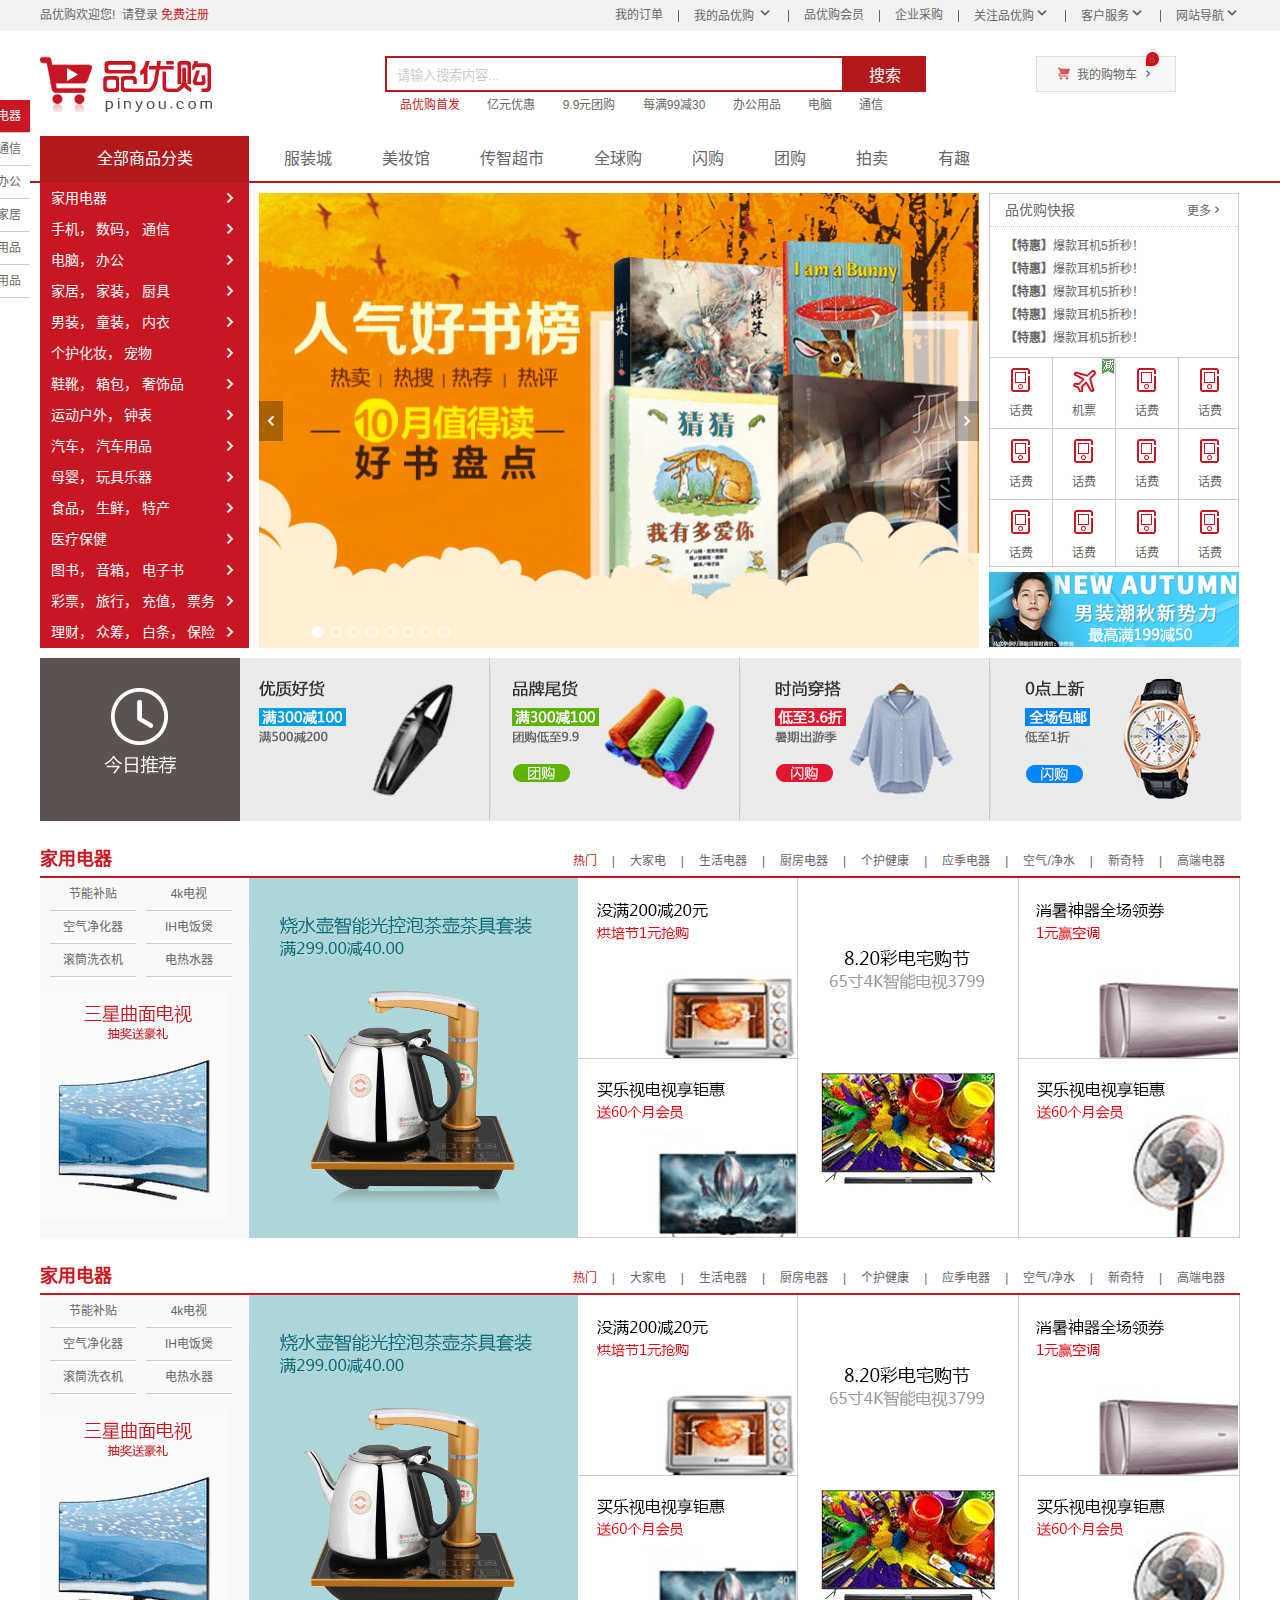
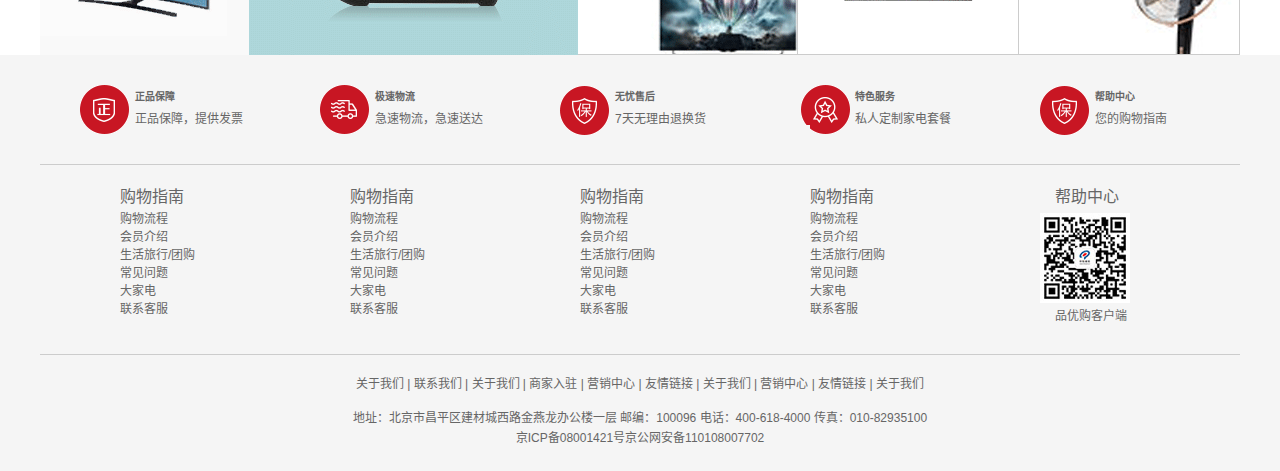
<file: index.html>
<!DOCTYPE html>
<html lang="zh-CN">

<head>
    <meta charset="UTF-8">
    <meta name="viewport" content="width=device-width, initial-scale=1.0">
    <!-- 搜索引擎优化的三大步 -->
    <title>品优购-综合网购首选-正品低价、品质保障、配送及时、轻松购物！</title>
    <!-- 网站说明 -->
    <meta name="description"
        content="品优购JD.COM-专业的综合网上购物商城,销售家电、数码通讯、电脑、家居百货、服装服饰、母婴、图书、食品等数万个品牌优质商品.便捷、诚信的服务，为您提供愉悦的网上购物体验!" />
    <meta name="Keywords" content="网上购物,网上商城,手机,笔记本,电脑,MP3,CD,VCD,DV,相机,数码,配件,手表,存储卡,品优购" />
    <link rel="shortcut icon" href="favicon.ico" />
    <!-- 引入初始化样式 -->
    <link rel="stylesheet" href="css/base.css">
    <!-- 公共样式 -->
    <link rel="stylesheet" href="css/common.css">
    <link rel="stylesheet" href="css/index.css">
</head>

<body>
    <div class="shortcut">
        <div class="w">
            <div class="fl">
                <ul>
                    <li>品优购欢迎您! </li>
                    <li><a href="#">&nbsp; 请登录</a>
                        <a class="style-red" href="#">免费注册</a></li>
                </ul>
            </div>
            <div class="fr">
                <ul>
                    <li><a href="#">我的订单</a></li>
                    <li class="spacer"></li>
                    <li>
                        <a href="#">我的品优购</a>
                        <i class="icomoon"></i>
                    </li>
                    <li class="spacer"></li>
                    <li><a href="#">品优购会员</a></li>
                    <li class="spacer"></li>
                    <li><a href="#">企业采购</a></li>
                    <li class="spacer"></li>
                    <li><a href="#">关注品优购</a><i class="icomoon"></i></li>
                    <li class="spacer"></li>
                    <li><a href="#">客户服务</a><i class="icomoon"></i></li>
                    <li class="spacer"></li>
                    <li><a href="#">网站导航</a><i class="icomoon"></i></li>
                </ul>
            </div>
        </div>
    </div>
    <div class="header w">
        <div class="logo">
            <h1><a href="index.html" title="品优购">品优购</a></h1>
        </div>
        <div class="search">
            <input type="text" class="text" value="请输入搜索内容...">
            <button class="btn">搜索</button>
        </div>
        <div class="hotwords">
            <a class="style-red" href="#">品优购首发</a>
            <a href="#">亿元优惠</a>
            <a href="#">9.9元团购</a>
            <a href="#">每满99减30</a>
            <a href="#">办公用品</a>
            <a href="#">电脑</a>
            <a href="#">通信</a>
        </div>
        <div class="shopcar">
            <i class="car"></i> 我的购物车<i class="arrow"></i><i class="count">8</i>
        </div>
    </div>
    <div class="nav">
        <div class="w">
            <div class="dropdown fl">
                <div class="dt">全部商品分类</div>
                <div class="dd">
                    <ul>
                        <li class="menu_item"><a href="#">家用电器</a><i>  </i></li>
                        <li class="menu_item"><a href="list.html">手机，</a>
                            <a href="#">数码，</a>
                            <a href="#">通信</a><i>  </i></li>
                        <li class="menu_item"><a href="#">电脑，</a>
                            <a href="#">办公</a><i>  </i></li>
                        <li class="menu_item"><a href="#">家居，</a>
                            <!-- <a href="#">家具，</a> -->
                            <a href="#">家装，</a>
                            <a href="#">厨具</a><i>  </i></li>
                        <li class="menu_item"><a href="#">男装，</a>
                            <!-- <a href="#">女装，</a> -->
                            <a href="#">童装，</a>
                            <a href="#">内衣</a><i>  </i></li>
                        <li class="menu_item"><a href="#">个护化妆，</a>

                            <a href="#">宠物</a><i>  </i></li>
                        <li class="menu_item"><a href="#">鞋靴，</a>
                            <a href="#">箱包，</a>
                            <!-- <a href="#">珠宝，</a> -->
                            <a href="#">奢饰品</a><i>  </i></li>
                        <li class="menu_item"><a href="#">运动户外，</a>
                            <a href="#">钟表</a><i></i></li>
                        <li class="menu_item"><a href="#">汽车，</a>
                            <a href="#">汽车用品</a><i> </i></li>
                        <li class="menu_item"><a href="#">母婴，</a>
                            <a href="#">玩具乐器</a><i>  </i></li>
                        <li class="menu_item"><a href="#">食品，</a>
                            <!-- <a href="#">酒类，</a> -->
                            <a href="#">生鲜，</a>
                            <a href="#">特产</a><i>  </i></li>
                        <li class="menu_item"><a href="#">医疗保健</a><i>  </i></li>
                        <li class="menu_item"><a href="#">图书，</a>
                            <a href="#">音箱，</a>
                            <a href="#">电子书</a><i> </i></li>
                        <li class="menu_item"><a href="#">彩票，</a>
                            <a href="#">旅行，</a>
                            <a href="#">充值，</a>
                            <a href="#">票务</a><i>  </i></li>
                        <li class="menu_item"><a href="#">理财，</a>
                            <a href="#">众筹，</a>
                            <a href="#">白条，</a>
                            <a href="#">保险</a><i>  </i></li>

                    </ul>
                </div>
            </div>
            <div class="navitems fl">
                <ul>
                    <li><a href="#">服装城</a></li>
                    <li><a href="#">美妆馆</a></li>
                    <li><a href="#">传智超市</a></li>
                    <li><a href="#">全球购</a></li>
                    <li><a href="#">闪购</a></li>
                    <li><a href="#">团购</a></li>
                    <li><a href="#">拍卖</a></li>
                    <li><a href="#">有趣</a></li>
                </ul>
            </div>
        </div>
    </div>
    <div class="w">
        <div class="main">
            <div class="focus">
                <a href="#" class="arrow_l">  </a>
                <a href="#" class="arrow_r">  </a>
                <ul>
                    <li><a href="#"><img src="upload/banner1.jpg" alt=""></a></li>
                </ul>
                <ol class="circle">
                    <li class="current"></li>
                    <li></li>
                    <li></li>
                    <li></li>
                    <li></li>
                    <li></li>
                    <li></li>
                    <li></li>
                </ol>
            </div>
            <div class="newsflash">
                <div class="news">
                    <div class="newshd">
                        品优购快报
                        <a href="#">更多</a>
                    </div>
                    <div class="newsbd">
                        <ul>
                            <li>
                                <a href="#"><strong>【特惠】</strong>爆款耳机5折秒！</a>
                            </li>
                            <li>
                                <a href="#"><strong>【特惠】</strong>爆款耳机5折秒！</a>
                            </li>
                            <li>
                                <a href="#"><strong>【特惠】</strong>爆款耳机5折秒！</a>
                            </li>
                            <li>
                                <a href="#"><strong>【特惠】</strong>爆款耳机5折秒！</a>
                            </li>
                            <li>
                                <a href="#"><strong>【特惠】</strong>爆款耳机5折秒！</a>
                            </li>
                        </ul>
                    </div>
                </div>
                <div class="life_service">
                    <ul>
                        <li>
                            <a href="#">
                                <i class="service_icon service_icon_huafei"></i>
                                <p>话费</p>
                            </a>
                        </li>
                        <li>
                            <a href="#">
                                <i class="service_icon service_icon_feiji"></i>
                                <p>机票</p>
                            </a>
                            <span class="hot"></span>
                        </li>
                        <li>
                            <a href="#">
                                <i class="service_icon service_icon_huafei"></i>
                                <p>话费</p>
                            </a>
                        </li>
                        <li>
                            <a href="#">
                                <i class="service_icon service_icon_huafei"></i>
                                <p>话费</p>
                            </a>
                        </li>
                        <li>
                            <a href="#">
                                <i class="service_icon service_icon_huafei"></i>
                                <p>话费</p>
                            </a>
                        </li>
                        <li>
                            <a href="#">
                                <i class="service_icon service_icon_huafei"></i>
                                <p>话费</p>
                            </a>
                        </li>
                        <li>
                            <a href="#">
                                <i class="service_icon service_icon_huafei"></i>
                                <p>话费</p>
                            </a>
                        </li>
                        <li>
                            <a href="#">
                                <i class="service_icon service_icon_huafei"></i>
                                <p>话费</p>
                            </a>
                        </li>
                        <li>
                            <a href="#">
                                <i class="service_icon service_icon_huafei"></i>
                                <p>话费</p>
                            </a>
                        </li>
                        <li>
                            <a href="#">
                                <i class="service_icon service_icon_huafei"></i>
                                <p>话费</p>
                            </a>
                        </li>
                        <li>
                            <a href="#">
                                <i class="service_icon service_icon_huafei"></i>
                                <p>话费</p>
                            </a>
                        </li>
                        <li>
                            <a href="#">
                                <i class="service_icon service_icon_huafei"></i>
                                <p>话费</p>
                            </a>
                        </li>
                    </ul>

                </div>
                <div class="bargin">
                    <img src="upload/bargain.png" alt="">
                </div>
            </div>
        </div>
    </div>
    <div class="recommend w">
        <div class="recomhd">
            <img src="img/recom.png" alt="">
        </div>
        <div class="recombd">
            <ul>
                <li>
                    <a href="#">
                        <img src="upload/today01.png" alt="">
                    </a>
                </li>
                <li>
                    <a href="#">
                        <img src="upload/today02.png" alt="">
                    </a>
                </li>
                <li>
                    <a href="#">
                        <img src="upload/today03.png" alt="">
                    </a>
                </li>
                <li>
                    <a href="#">
                        <img src="upload/today04.png" alt="">
                    </a>
                </li>
            </ul>
        </div>
    </div>
    <div class="floor">
        <div class="jiadian w">
            <div class="boxhd">
                <h3>家用电器</h3>
                <div class="tab-list">
                    <ul>
                        <li><a href="#" class="style-red">热门</a>|</li>
                        <li><a href="#">大家电</a>|</li>
                        <li><a href="#">生活电器</a>|</li>
                        <li><a href="#">厨房电器</a>|</li>
                        <li><a href="#">个护健康</a>|</li>
                        <li><a href="#">应季电器</a>|</li>
                        <li><a href="#">空气/净水</a>|</li>
                        <li><a href="#">新奇特</a>|</li>
                        <li><a href="#">高端电器</a></li>
                    </ul>
                </div>
            </div>
            <div class="boxbd">
                <ul class="tab-con">
                    <li class="w209">
                        <ul class="tab-con-list">
                            <li><a href="#">节能补贴</a></li>
                            <li><a href="#">4k电视</a></li>
                            <li><a href="#">空气净化器</a></li>
                            <li><a href="#">IH电饭煲</a></li>
                            <li><a href="#">滚筒洗衣机</a></li>
                            <li><a href="#">电热水器</a></li>
                        </ul>
                        <img src="upload/floor-1-1.png" alt="">
                    </li>
                    <li class="w329">
                        <img src="upload/floor-1-b01.png" alt="">
                    </li>
                    <li class="w219">
                        <div class="tab-con-item">
                            <a href="#">
                                <img src="upload/floor-1-2.png" alt="">
                            </a>
                        </div>
                        <div class="tab-con-item">
                            <a href="#">
                                <img src="upload/floor-1-3.png" alt="">
                            </a>
                        </div>

                    </li>
                    <li class="w220">
                        <div class="tab-con-item">
                            <a href="#">
                                <img src="upload/floor-1-4.png" alt="">
                            </a>
                        </div>
                    </li>
                    <li class="w220">
                        <div class="tab-con-item">
                            <a href="#">
                                <img src="upload/floor-1-5.png" alt="">
                            </a>
                        </div>
                        <div class="tab-con-item">
                            <a href="#">
                                <img src="upload/floor-1-6.png" alt="">
                            </a>
                        </div>
                    </li>
                </ul>
            </div>
        </div>
    </div>
    <div class="floor">
        <div class="jiadian w">
            <div class="boxhd">
                <h3>家用电器</h3>
<div class="tab-list">
    <ul>
        <li><a href="#" class="style-red">热门</a>|</li>
        <li><a href="#">大家电</a>|</li>
        <li><a href="#">生活电器</a>|</li>
        <li><a href="#">厨房电器</a>|</li>
        <li><a href="#">个护健康</a>|</li>
        <li><a href="#">应季电器</a>|</li>
        <li><a href="#">空气/净水</a>|</li>
        <li><a href="#">新奇特</a>|</li>
        <li><a href="#">高端电器</a></li>
    </ul>
</div>
            </div>
            <div class="boxbd">
                <ul class="tab-con">
                    <li class="w209">
                        <ul class="tab-con-list">
                            <li><a href="#">节能补贴</a></li>
                            <li><a href="#">4k电视</a></li>
                            <li><a href="#">空气净化器</a></li>
                            <li><a href="#">IH电饭煲</a></li>
                            <li><a href="#">滚筒洗衣机</a></li>
                            <li><a href="#">电热水器</a></li>
                        </ul>
                        <img src="upload/floor-1-1.png" alt="">
                    </li>
                    <li class="w329">
                        <img src="upload/floor-1-b01.png" alt="">
                    </li>
                    <li class="w219">
                        <div class="tab-con-item">
                            <a href="#">
                                <img src="upload/floor-1-2.png" alt="">
                            </a>
                        </div>
                        <div class="tab-con-item">
                            <a href="#">
                                <img src="upload/floor-1-3.png" alt="">
                            </a>
                        </div>
                    </li>
                    <li class="w220">
                        <div class="tab-con-item">
                            <a href="#">
                                <img src="upload/floor-1-4.png" alt="">
                            </a>
                        </div>
                    </li>
                    <li class="w220">
                        <div class="tab-con-item">
                            <a href="#">
                                <img src="upload/floor-1-5.png" alt="">
                            </a>
                        </div>
                        <div class="tab-con-item">
                            <a href="#">
                                <img src="upload/floor-1-6.png" alt="">
                            </a>
                        </div>
                    </li>
                </ul>
            </div>
        </div>
    </div>
    <div class="fixedtool">
         <ul>
             <li class="current">家用电器</li>
             <li>收集通信</li>
             <li>电脑办公</li>
             <li>家具家居</li>
             <li>生活用品</li>
             <li>生活用品</li>
         </ul>
    </div>
    <div class="footer">
        <div class="w">
            <div class="mod_service">
                <ul>
                    <li>
                        <i class="mod-service-icon mod_service_zheng"></i>
                        <div class="mod_service_title">
                            <h5>正品保障</h5>
                            <P>正品保障，提供发票</P>
                        </div>
                    </li>
                    <li>
                        <i class="mod-service-icon mod_service_ji"></i>
                        <div class="mod_service_title">
                            <h5>极速物流</h5>
                            <P>急速物流，急速送达</P>
                        </div>
                    </li>
                    <li><i class="mod-service-icon mod_service_wu"></i>
                        <div class="mod_service_title">
                            <h5>无忧售后</h5>
                            <P>7天无理由退换货</P>
                        </div>
                    </li>
                    <li><i class="mod-service-icon mod_service_te"></i>
                        <div class="mod_service_title">
                            <h5>特色服务</h5>
                            <P>私人定制家电套餐</P>
                        </div>
                    </li>
                    <li><i class="mod-service-icon mod_service_bang"></i>
                        <div class="mod_service_title">
                            <h5>帮助中心</h5>
                            <P>您的购物指南</P>
                        </div>
                    </li>
                </ul>
            </div>
            <div class="mod_help">
                <dl class="mod_help_item">
                    <dt>购物指南</dt>
                    <dd>购物流程</dd>
                    <dd>会员介绍</dd>
                    <dd>生活旅行/团购</dd>
                    <dd>常见问题</dd>
                    <dd>大家电</dd>
                    <dd>联系客服</dd>
                </dl>
                <dl class="mod_help_item">
                    <dt>购物指南</dt>
                    <dd>购物流程</dd>
                    <dd>会员介绍</dd>
                    <dd>生活旅行/团购</dd>
                    <dd>常见问题</dd>
                    <dd>大家电</dd>
                    <dd>联系客服</dd>
                </dl>
                <dl class="mod_help_item">
                    <dt>购物指南</dt>
                    <dd>购物流程</dd>
                    <dd>会员介绍</dd>
                    <dd>生活旅行/团购</dd>
                    <dd>常见问题</dd>
                    <dd>大家电</dd>
                    <dd>联系客服</dd>
                </dl>
                <dl class="mod_help_item">
                    <dt>购物指南</dt>
                    <dd>购物流程</dd>
                    <dd>会员介绍</dd>
                    <dd>生活旅行/团购</dd>
                    <dd>常见问题</dd>
                    <dd>大家电</dd>
                    <dd>联系客服</dd>
                </dl>
                <dl class="mod_help_item mod_help_app">
                    <dt>帮助中心</dt>
                    <dd>
                        <img src="img/wx_cz.jpg" alt="">
                        <p>品优购客户端</p>
                    </dd>

                </dl>
            </div>
            <div class="mod_copyright">
                <p class="mod_copyright_links">
                    关于我们 | 联系我们 | 关于我们 | 商家入驻 | 营销中心 | 友情链接 | 关于我们 | 营销中心 | 友情链接 | 关于我们

                </p>
                <p class="mod_copyright_info">
                    地址：北京市昌平区建材城西路金燕龙办公楼一层 邮编：100096 电话：400-618-4000 传真：010-82935100<br>
                    京ICP备08001421号京公网安备110108007702
                </p>
            </div>
        </div>
    </div>
</body>

</html>
</file>
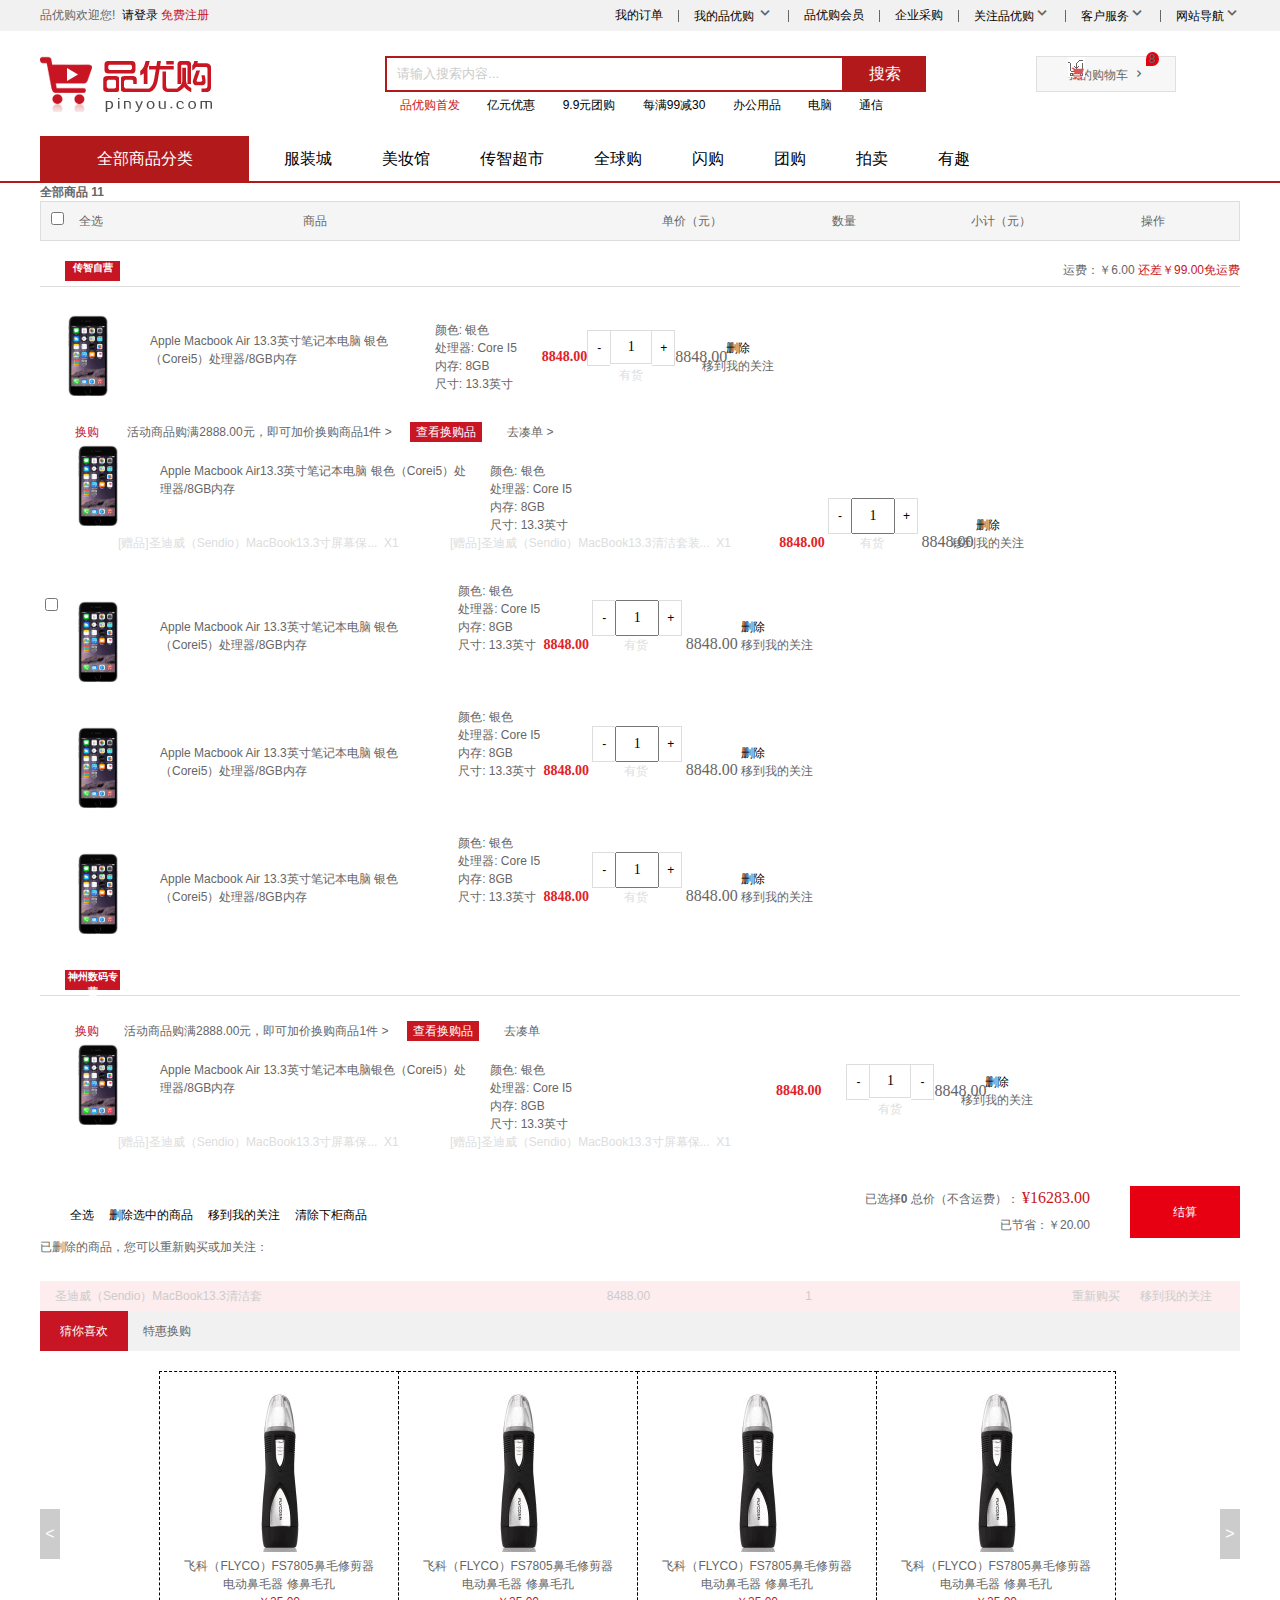
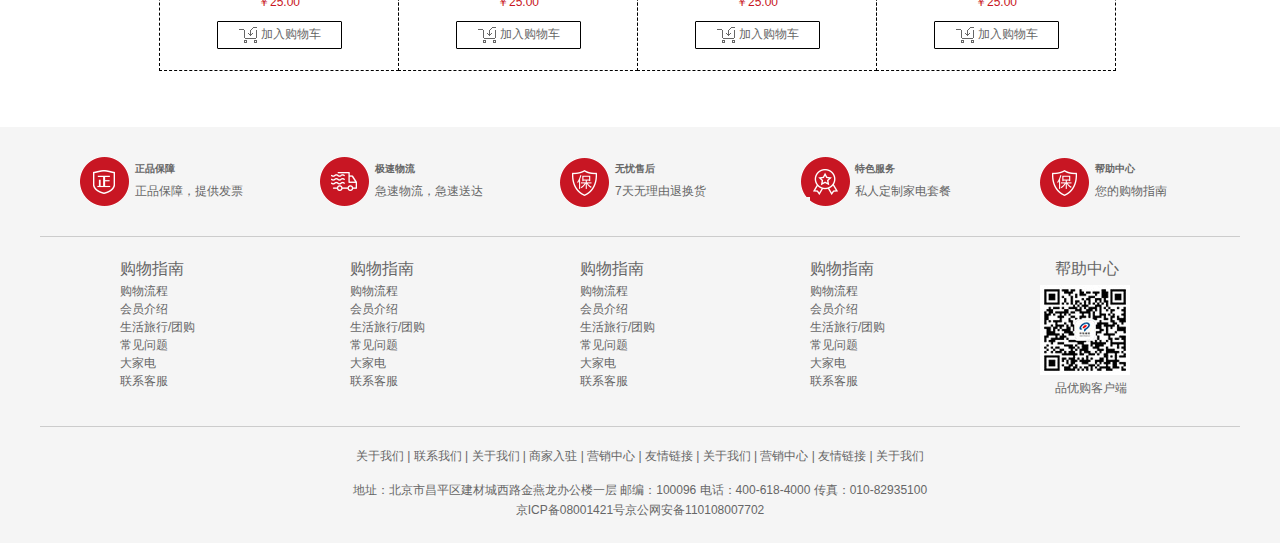
<file: cart.html>
<!DOCTYPE html>
<html lang="en">

<head>
    <meta charset="UTF-8">
    <meta name="viewport" content="width=device-width, initial-scale=1.0">
    <title>购物车</title>
    <link rel="stylesheet" href="css/base.css">
    <link rel="stylesheet" href="css/common.css">

    <link rel="stylesheet" href="css/page-cart.css">

</head>

<body>
    <div class="shortcut">
        <div class="w">
            <div class="fl">
                <ul>
                    <li>品优购欢迎您! </li>
                    <li><a href="#">&nbsp; 请登录</a>
                        <a class="style-red" href="#">免费注册</a></li>
                </ul>
            </div>
            <div class="fr">
                <ul>
                    <li><a href="#">我的订单</a></li>
                    <li class="spacer"></li>
                    <li>
                        <a href="#">我的品优购</a>
                        <i class="icomoon"></i>
                    </li>
                    <li class="spacer"></li>
                    <li><a href="#">品优购会员</a></li>
                    <li class="spacer"></li>
                    <li><a href="#">企业采购</a></li>
                    <li class="spacer"></li>
                    <li><a href="#">关注品优购</a><i class="icomoon"></i></li>
                    <li class="spacer"></li>
                    <li><a href="#">客户服务</a><i class="icomoon"></i></li>
                    <li class="spacer"></li>
                    <li><a href="#">网站导航</a><i class="icomoon"></i></li>
                </ul>
            </div>
        </div>
    </div>
    <div class="header w">
        <div class="logo">
            <h1><a href="index.html" title="品优购">品优购</a></h1>
        </div>
        <div class="search">
            <input type="text" class="text" value="请输入搜索内容...">
            <button class="btn">搜索</button>
        </div>
        <div class="hotwords">
            <a class="style-red" href="#">品优购首发</a>
            <a href="#">亿元优惠</a>
            <a href="#">9.9元团购</a>
            <a href="#">每满99减30</a>
            <a href="#">办公用品</a>
            <a href="#">电脑</a>
            <a href="#">通信</a>
        </div>
        <div class="shopcar">
            <i class="car"></i> 我的购物车<i class="arrow"></i><i class="count">8</i>
        </div>
    </div>
    <div class="nav">
        <div class="w">
            <div class="dropdown fl">
                <div class="dt">全部商品分类</div>
                <div class="dd" style="display:none">
                    <ul>
                        <li class="menu_item"><a href="#">家用电器</a><i>  </i></li>
                        <li class="menu_item"><a href="list.html">手机，</a>
                            <a href="#">数码，</a>
                            <a href="#">通信</a><i>  </i></li>
                        <li class="menu_item"><a href="#">电脑，</a>
                            <a href="#">办公</a><i>  </i></li>
                        <li class="menu_item"><a href="#">家居，</a>
                            <!-- <a href="#">家具，</a> -->
                            <a href="#">家装，</a>
                            <a href="#">厨具</a><i>  </i></li>
                        <li class="menu_item"><a href="#">男装，</a>
                            <!-- <a href="#">女装，</a> -->
                            <a href="#">童装，</a>
                            <a href="#">内衣</a><i>  </i></li>
                        <li class="menu_item"><a href="#">个护化妆，</a>
                            <a href="#">宠物</a><i>  </i></li>
                        <li class="menu_item"><a href="#">鞋靴，</a>
                            <a href="#">箱包，</a>
                            <!-- <a href="#">珠宝，</a> -->
                            <a href="#">奢饰品</a><i>  </i></li>
                        <li class="menu_item"><a href="#">运动户外，</a>
                            <a href="#">钟表</a><i></i></li>
                        <li class="menu_item"><a href="#">汽车，</a>
                            <a href="#">汽车用品</a><i> </i></li>
                        <li class="menu_item"><a href="#">母婴，</a>
                            <a href="#">玩具乐器</a><i>  </i></li>
                        <li class="menu_item"><a href="#">食品，</a>
                            <!-- <a href="#">酒类，</a> -->
                            <a href="#">生鲜，</a>
                            <a href="#">特产</a><i>  </i></li>
                        <li class="menu_item"><a href="#">医疗保健</a><i>  </i></li>
                        <li class="menu_item"><a href="#">图书，</a>
                            <a href="#">音箱，</a>
                            <a href="#">电子书</a><i> </i></li>
                        <li class="menu_item"><a href="#">彩票，</a>
                            <a href="#">旅行，</a>
                            <a href="#">充值，</a>
                            <a href="#">票务</a><i>  </i></li>
                        <li class="menu_item"><a href="#">理财，</a>
                            <a href="#">众筹，</a>
                            <a href="#">白条，</a>
                            <a href="#">保险</a><i>  </i></li>
                    </ul>
                </div>
            </div>
            <div class="navitems fl">
                <ul>
                    <li><a href="#">服装城</a></li>
                    <li><a href="#">美妆馆</a></li>
                    <li><a href="#">传智超市</a></li>
                    <li><a href="#">全球购</a></li>
                    <li><a href="#">闪购</a></li>
                    <li><a href="#">团购</a></li>
                    <li><a href="#">拍卖</a></li>
                    <li><a href="#">有趣</a></li>
                </ul>
            </div>
        </div>
    </div>

    <div class="py-container">
        <div class="allgoods w">
            <h4>全部商品
                <span>11</span>
            </h4>
            <div class="cart-main">
                <div class="cart-th clearfix">
                    <div><input type="checkbox">全选</div>
                    <div>商品</div>
                    <div>单价（元）</div>
                    <div>数量</div>
                    <div>小计（元）</div>
                    <div>操作</div>
                </div>
                <div class="cart-title clearfix">
                    <h5 class="fl">传智自营</h5>
                    <div class="yunfei fr">
                        运费：￥6.00
                        <span>还差￥99.00免运费</span>
                    </div>
                </div>
                <div class="cart-item-list">
                    <div class="cart-body">
                        <div class="cart-list">
                            <ul class="goods-list yui3-g">
                                <li class="yui3-u-3-8">
                                    <div class="goods-item">
                                        <div class="item-img">
                                            <img src="upload/mobile.png" alt="">
                                        </div>
                                        <div class="item-msg">
                                            Apple Macbook Air 13.3英寸笔记本电脑 银色（Corei5）处理器/8GB内存
                                        </div>
                                    </div>
                                </li>
                                <li class="yui3-u-1-8">
                                    <span>颜色: 银色</span><br>
                                    <span>处理器: Core I5</span><br>
                                    <span>内存: 8GB</span><br>
                                    <span>尺寸: 13.3英寸</span>

                                </li>
                                <li class="yui3-u-1-8">
                                    <span class="price">8848.00</span>
                                </li>
                                <li class="yui3-u-1-8">
                                    <div class="clearfix">
                                        <a href="#" class="increment mins">-</a>
                                        <input type="text" value="1" minum="1" class="itxt">
                                        <a href="#" class="increment plus">+</a>
                                    </div>
                                    <div class="youhuo">有货</div>
                                </li>
                                <li class="yui3-u-1-8">
                                    <span class="sum">8848.00</span>
                                </li>
                                <li class="yui3-u-1-8">
                                    <div>
                                        <a href="#none">删除</a>
                                    </div>
                                    <div>移到我的关注</div>
                                </li>
                            </ul>

                            <ul class="good-list yui3-g">
                                <li class="yui3-u-1-2 huangou-li">
                                    <div class="good-item">
                                        <div class="huangou">
                                            <span>换购</span> 活动商品购满2888.00元，即可加价换购商品1件 >
                                            <span class="huangou-product">查看换购品</span>去凑单 >
                                        </div>
                                        <div class="item-img ">
                                            <img src="upload/mobile.png">
                                        </div>
                                        <div class="item-msg huangou-msg">Apple Macbook Air13.3英寸笔记本电脑
                                            银色（Corei5）处理器/8GB内存</div>
                                        <div class="fl huangou-color">
                                            <span>颜色: 银色</span>
                                            <br>
                                            <span>处理器: Core I5</span>
                                            <br>
                                            <span>内存: 8GB</span>
                                            <br>
                                            <span>尺寸: 13.3英寸</span>
                                            <br>
                                        </div>
                                        <div class="gift">
                                            <ul>
                                                <li>[赠品]圣迪威（Sendio）MacBook13.3寸屏幕保... &nbspX1</li>
                                                <li>[赠品]圣迪威（Sendio）MacBook13.3清洁套装... &nbspX1</li>
                                            </ul>
                                        </div>
                                    </div>
                                </li>

                                <li class="yui3-u-1-8">
                                    <span class="price huangou-price">8848.00</span>
                                </li>
                                <li class="yui3-u-1-8">
                                    <div class="clearfix">
                                        <a href="#" class="increment mins">-</a>
                                        <input type="text" value="1" minnum="1" class="itxt">
                                        <a href="#" class="increment plus">+</a>
                                    </div>

                                    <div class="youhuo">有货</div>
                                </li>


                                <li class="yui3-u-1-8">
                                    <span class="sum">8848.00</span>
                                </li>

                                <li class="yui3-u-1-8 huangou-del">
                                    <div>

                                        <a href="#none">删除</a>
                                    </div>

                                    <div>移到我的关注</div>
                                </li>

                            </ul>
                            <ul class="good-list yui3-g active">
                                <li class="yui3-u-3-8 pr">
                                    <input type="checkbox" class="good-checkbox">
                                    <div class="good-item">
                                        <div class="item-img">
                                            <img src="upload/mobile.png" alt="">
                                        </div>
                                        <div class="item-msg">
                                            Apple Macbook Air 13.3英寸笔记本电脑 银色（Corei5）处理器/8GB内存
                                        </div>
                                    </div>
                                </li>
                                <li class="yui3-u-1-8">
                                    <span>颜色: 银色</span><br>
                                    <span>处理器: Core I5</span><br>
                                    <span>内存: 8GB</span><br>
                                    <span>尺寸: 13.3英寸</span>
                                </li>
                                <li class="yui3-u-1-8">
                                    <span class="price">8848.00</span>
                                </li>
                                <li class="yui3-u-1-8">
                                    <div class="clearfix">
                                        <a href="#" class="increment mins">-</a>
                                        <input type="text" value="1" minum="1" class="itxt">
                                        <a href="#" class="increment plus">+</a>
                                    </div>
                                    <div class="youhuo">有货</div>
                                </li>
                                <li class="yui3-u-1-8">
                                    <span class="sum">8848.00</span>
                                </li>
                                <li class="yui3-u-1-8">
                                    <div>
                                        <a href="#none">删除</a>
                                    </div>
                                    <div>移到我的关注</div>
                                </li>
                            </ul>

                            <ul class="goods-lists yui3-g">
                                <li class="yui3-u-3-8">
                                    <div class="good-item">
                                        <div class="item-img">
                                            <img src="upload/mobile.png" alt="">
                                        </div>
                                        <div class="item-msg">
                                            Apple Macbook Air 13.3英寸笔记本电脑 银色（Corei5）处理器/8GB内存
                                        </div>
                                    </div>
                                </li>
                                <li class="yui3-u-1-8">
                                    <span>颜色: 银色</span><br>
                                    <span>处理器: Core I5</span><br>
                                    <span>内存: 8GB</span><br>
                                    <span>尺寸: 13.3英寸</span>
                                </li>
                                <li class="yui3-u-1-8">
                                    <span class="price">8848.00</span>
                                </li>
                                <li class="yui3-u-1-8">
                                    <div class="clearfix">
                                        <a href="#" class="increment mins">-</a>
                                        <input type="text" value="1" minum="1" class="itxt">
                                        <a href="#" class="increment plus">+</a>
                                    </div>
                                    <div class="youhuo">有货</div>
                                </li>
                                <li class="yui3-u-1-8">
                                    <span class="sum">8848.00</span>
                                </li>
                                <li class="yui3-u-1-8">
                                    <div>
                                        <a href="#none">删除</a>
                                    </div>
                                    <div>移到我的关注</div>
                                </li>
                            </ul>

                            <ul class="good-list yui3-g">
                                <li class="yui3-u-3-8">
                                    <div class="good-item">
                                        <div class="item-img">
                                            <img src="upload/mobile.png" alt="">
                                        </div>
                                        <div class="item-msg">
                                            Apple Macbook Air 13.3英寸笔记本电脑 银色（Corei5）处理器/8GB内存
                                        </div>
                                    </div>
                                </li>
                                <li class="yui3-u-1-8">
                                    <span>颜色: 银色</span><br>
                                    <span>处理器: Core I5</span><br>
                                    <span>内存: 8GB</span><br>
                                    <span>尺寸: 13.3英寸</span>
                                </li>
                                <li class="yui3-u-1-8">
                                    <span class="price">8848.00</span>
                                </li>
                                <li class="yui3-u-1-8">
                                    <div class="clearfix">
                                        <a href="#" class="increment mins">-</a>
                                        <input type="text" value="1" minum="1" class="itxt">
                                        <a href="#" class="increment plus">+</a>
                                    </div>
                                    <div class="youhuo">有货</div>
                                </li>
                                <li class="yui3-u-1-8">
                                    <span class="sum">8848.00</span>
                                </li>
                                <li class="yui3-u-1-8">
                                    <div>
                                        <a href="#none">删除</a>
                                    </div>
                                    <div>移到我的关注</div>
                                </li>
                            </ul>
                        </div>
                    </div>
                </div>
                <div class="cart-title clearfix">
                    <h5 class="fl">神州数码专营</h5>
                </div>
            </div>
            <div class="cart-item-list">
                <div class="cart-body">
                    <div class="cart-list">
                        <ul class="goods-list yui3-g">
                            <li class="yui3-u-1-2 huangou-li">
                                <div class="good-item">
                                    <div class="huangou">
                                        <span>换购</span>活动商品购满2888.00元，即可加价换购商品1件 >
                                        <span class="huangou-product">查看换购品</span>去凑单
                                    </div>
                                    <div class="item-img">
                                        <img src="upload/mobile.png" alt="">
                                    </div>
                                    <div class="item-msg huangou-msg">
                                        Apple Macbook Air 13.3英寸笔记本电脑银色（Corei5）处理器/8GB内存
                                    </div>
                                    <div class="huangou-color fl">
                                        <span>颜色: 银色</span>
                                        <br>
                                        <span>处理器: Core I5</span>
                                        <br>
                                        <span>内存: 8GB</span>
                                        <br>
                                        <span>尺寸: 13.3英寸</span>
                                        <br>
                                    </div>
                                    <div class="gift">
                                        <ul>
                                            <li>[赠品]圣迪威（Sendio）MacBook13.3寸屏幕保... &nbsp;X1</li>
                                            <li>[赠品]圣迪威（Sendio）MacBook13.3寸屏幕保... &nbsp;X1</li>
                                        </ul>
                                    </div>
                                </div>
                            </li>
                            <li class="yui3-u-1-8">
                                <span class="price huangou-price">8848.00</span>
                            </li>
                            <li class="yui3-u-1-8">
                                <div class="clearfix">
                                    <a href="#" class="increment mins">-</a>
                                    <input type="text" value="1" minnum="1" class="itxt">
                                    <a href="#" class="increment plus">-</a>
                                </div>
                                <div class="youhuo">有货</div>
                            </li>
                            <li class="yui3-u-1-8">
                                <span class="sum">8848.00</span>
                            </li>
                            <li class="yui3-u-1-8 huangou-del">
                                <div>
                                    <a href="#none">删除</a>
                                </div>
                                <div>移到我的关注</div>
                            </li>
                        </ul>
                    </div>
                </div>
            </div>
            <div class="cart-tool clearfix">
                <div class="cart-tool-left clearfix fl">
                    <ul>
                        <li><a href="javascript:;">全选</a></li>
                        <li><a href="javascript:;">删除选中的商品</a></li>
                        <li><a href="javascript:;">移到我的关注</a></li>
                        <li><a href="javascript:;">清除下柜商品</a></li>
                    </ul>

                </div>
                <div class="money-box">
                    <div class="sumprice">
                        <div class="sumprice-top">
                            <span>
                                已选择<strong>0</strong>
                            </span>
                            <span>
                                <em>总价（不含运费）：</em>
                                <i class="summoney">¥16283.00</i>
                            </span>
                        </div>
                        <div class="sumprice-buttom">
                            已节省：￥20.00
                        </div>
                    </div>
                    <div class="sumbtn">
                        <a href="#" class="sum-btn">结算</a>
                    </div>
                </div>

            </div>
            <div class="delete">
                已删除的商品，您可以重新购买或加关注：
                <div class="del-product">
                    <ul class="clearfix">
                        <li>圣迪威（Sendio）MacBook13.3清洁套</li>
                        <li>8488.00</li>
                        <li>1</li>
                        <li>重新购买</li>
                        <li>移到我的关注</li>
                    </ul>
                </div>
            </div>
            <div class="youlike">
                <div class="yk-title">
                    <span>猜你喜欢</span>特惠换购
                </div>
                <div class="yk-product">
                    <ul class="clearfix">
                        <li>
                            <div class="yk-product-top">
                                <img src="upload/fs7805.gif" alt="">
                            </div>
                            <div class="yk-product-middle">
                                飞科（FLYCO）FS7805鼻毛修剪器
                                <br>电动鼻毛器 修鼻毛孔
                                <p>￥25.00</p>
                            </div>
                            <div class="yk-product-bottom">
                                <img src="upload/car.gif" alt="">加入购物车
                            </div>
                        </li>
                        <li>
                            <div class="yk-product-top">
                                <img src="upload/fs7805.gif" alt="">
                            </div>
                            <div class="yk-product-middle">
                                飞科（FLYCO）FS7805鼻毛修剪器
                                <br>电动鼻毛器 修鼻毛孔
                                <p>￥25.00</p>
                            </div>
                            <div class="yk-product-bottom">
                                <img src="upload/car.gif" alt="">加入购物车
                            </div>
                        </li>
                        <li>
                            <div class="yk-product-top">
                                <img src="upload/fs7805.gif" alt="">
                            </div>
                            <div class="yk-product-middle">
                                飞科（FLYCO）FS7805鼻毛修剪器
                                <br>电动鼻毛器 修鼻毛孔
                                <p>￥25.00</p>
                            </div>
                            <div class="yk-product-bottom">
                                <img src="upload/car.gif" alt="">加入购物车
                            </div>
                        </li>
                        <li>
                            <div class="yk-product-top">
                                <img src="upload/fs7805.gif" alt="">
                            </div>
                            <div class="yk-product-middle">
                                飞科（FLYCO）FS7805鼻毛修剪器
                                <br>电动鼻毛器 修鼻毛孔
                                <p>￥25.00</p>
                            </div>
                            <div class="yk-product-bottom">
                                <img src="upload/car.gif" alt="">加入购物车
                            </div>
                        </li>
                    </ul>
                    <span>
                        < </span>
                            <span> > </span>
                </div>
            </div>
        </div>
    </div>

     <div class="footer clearfix">
        <div class="w">
            <div class="mod_service">
                <ul>
                    <li>
                        <i class="mod-service-icon mod_service_zheng"></i>
                        <div class="mod_service_title">
                            <h5>正品保障</h5>
                            <P>正品保障，提供发票</P>
                        </div>
                    </li>
                    <li>
                        <i class="mod-service-icon mod_service_ji"></i>
                        <div class="mod_service_title">
                            <h5>极速物流</h5>
                            <P>急速物流，急速送达</P>
                        </div>
                    </li>
                    <li><i class="mod-service-icon mod_service_wu"></i>
                        <div class="mod_service_title">
                            <h5>无忧售后</h5>
                            <P>7天无理由退换货</P>
                        </div>
                    </li>
                    <li><i class="mod-service-icon mod_service_te"></i>
                        <div class="mod_service_title">
                            <h5>特色服务</h5>
                            <P>私人定制家电套餐</P>
                        </div>
                    </li>
                    <li><i class="mod-service-icon mod_service_bang"></i>
                        <div class="mod_service_title">
                            <h5>帮助中心</h5>
                            <P>您的购物指南</P>
                        </div>
                    </li>
                </ul>
            </div>
            <div class="mod_help">
                <dl class="mod_help_item">
                    <dt>购物指南</dt>
                    <dd>购物流程</dd>
                    <dd>会员介绍</dd>
                    <dd>生活旅行/团购</dd>
                    <dd>常见问题</dd>
                    <dd>大家电</dd>
                    <dd>联系客服</dd>
                </dl>
                <dl class="mod_help_item">
                    <dt>购物指南</dt>
                    <dd>购物流程</dd>
                    <dd>会员介绍</dd>
                    <dd>生活旅行/团购</dd>
                    <dd>常见问题</dd>
                    <dd>大家电</dd>
                    <dd>联系客服</dd>
                </dl>
                <dl class="mod_help_item">
                    <dt>购物指南</dt>
                    <dd>购物流程</dd>
                    <dd>会员介绍</dd>
                    <dd>生活旅行/团购</dd>
                    <dd>常见问题</dd>
                    <dd>大家电</dd>
                    <dd>联系客服</dd>
                </dl>
                <dl class="mod_help_item">
                    <dt>购物指南</dt>
                    <dd>购物流程</dd>
                    <dd>会员介绍</dd>
                    <dd>生活旅行/团购</dd>
                    <dd>常见问题</dd>
                    <dd>大家电</dd>
                    <dd>联系客服</dd>
                </dl>
                <dl class="mod_help_item mod_help_app">
                    <dt>帮助中心</dt>
                    <dd>
                        <img src="img/wx_cz.jpg" alt="">
                        <p>品优购客户端</p>
                    </dd>
                </dl>
            </div>
            <div class="mod_copyright">
                <p class="mod_copyright_links">
                    关于我们 | 联系我们 | 关于我们 | 商家入驻 | 营销中心 | 友情链接 | 关于我们 | 营销中心 | 友情链接 | 关于我们
                </p>
                <p class="mod_copyright_info">
                    地址：北京市昌平区建材城西路金燕龙办公楼一层 邮编：100096 电话：400-618-4000 传真：010-82935100<br>
                    京ICP备08001421号京公网安备110108007702
                </p>
            </div>
        </div>
     </div> 
</body>

</html>
</file>
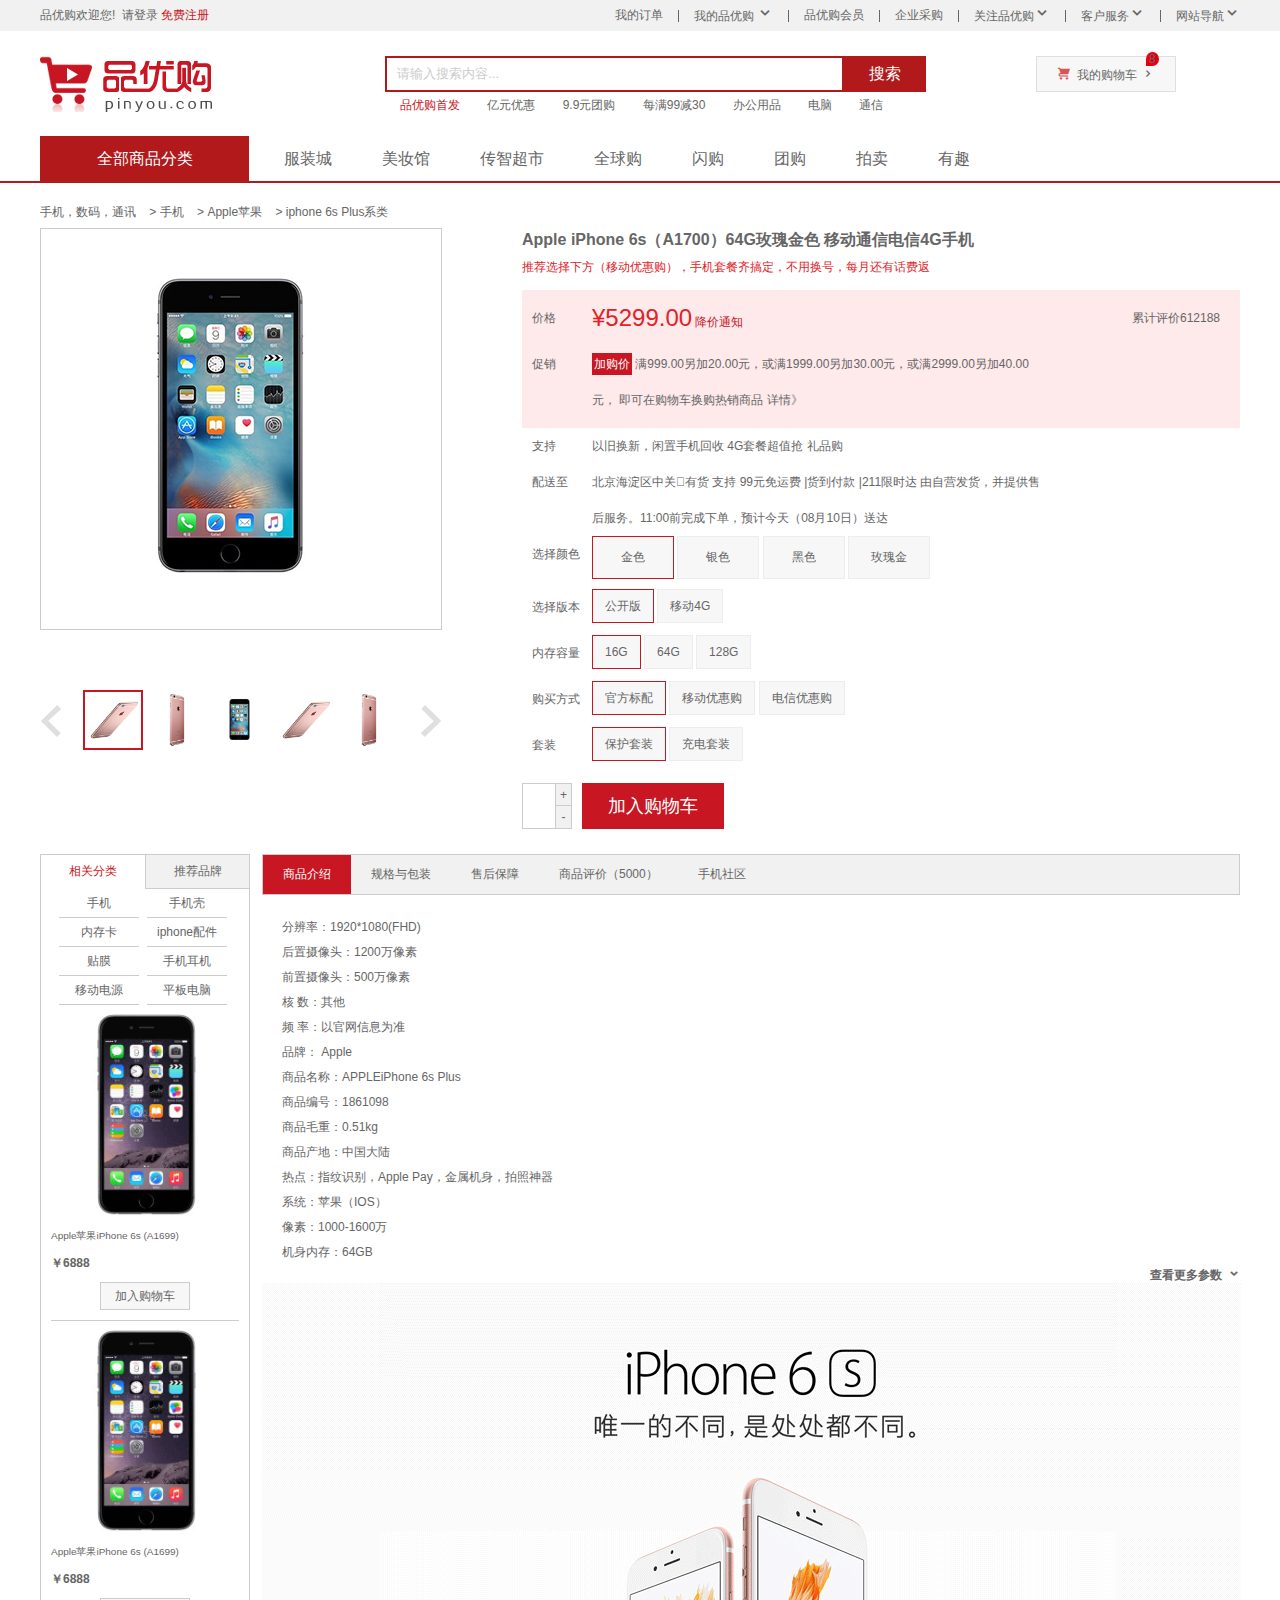
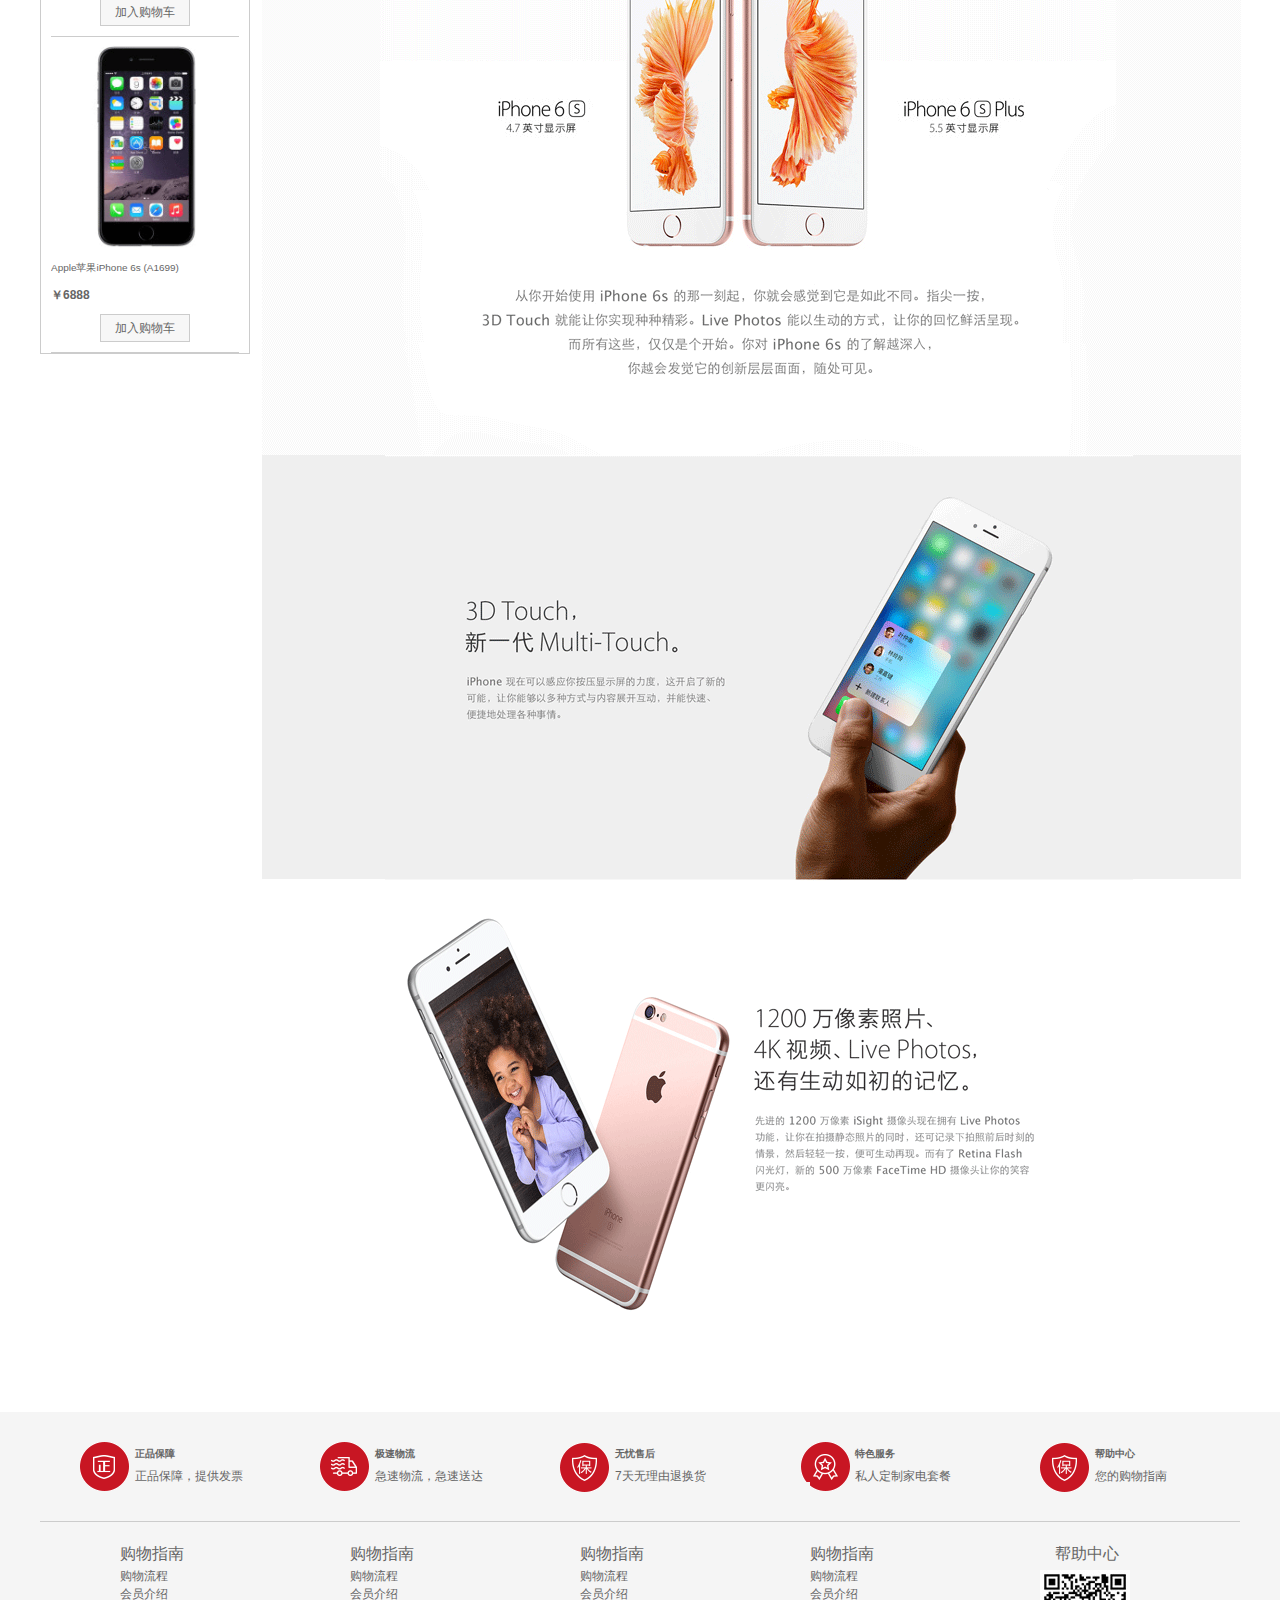
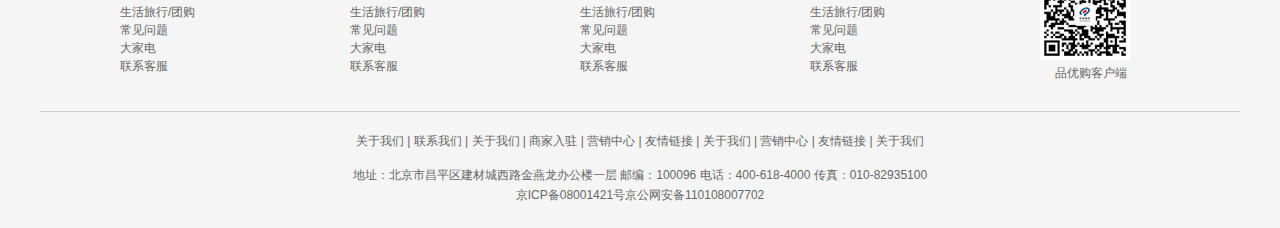
<file: detail.html>
<!DOCTYPE html>
<html lang="en">

<head>
    <meta charset="UTF-8">
    <meta name="viewport" content="width=device-width, initial-scale=1.0">

    <title>订单详情页1-综合网购首选-正品低价、品质保障、配送及时、轻松购物！</title>
    <!-- 网站说明 -->
    <meta name="description"
        content="品优购JD.COM-专业的综合网上购物商城,销售家电、数码通讯、电脑、家居百货、服装服饰、母婴、图书、食品等数万个品牌优质商品.便捷、诚信的服务，为您提供愉悦的网上购物体验!" />
    <meta name="Keywords" content="网上购物,网上商城,手机,笔记本,电脑,MP3,CD,VCD,DV,相机,数码,配件,手表,存储卡,品优购" />
    <link rel="shortcut icon" href="favicon.ico" />
    <!-- 引入初始化样式 -->
    <link rel="stylesheet" href="css/base.css">
    <!-- 公共样式 -->
    <link rel="stylesheet" href="css/common.css">
    <link rel="stylesheet" href="css/detail.css">
</head>

<body>
    <div class="shortcut">
        <div class="w">
            <div class="fl">
                <ul>
                    <li>品优购欢迎您! </li>
                    <li><a href="#">&nbsp; 请登录</a>
                        <a class="style-red" href="#">免费注册</a></li>
                </ul>
            </div>
            <div class="fr">
                <ul>
                    <li><a href="#">我的订单</a></li>
                    <li class="spacer"></li>
                    <li>
                        <a href="#">我的品优购</a>
                        <i class="icomoon"></i>
                    </li>
                    <li class="spacer"></li>
                    <li><a href="#">品优购会员</a></li>
                    <li class="spacer"></li>
                    <li><a href="#">企业采购</a></li>
                    <li class="spacer"></li>
                    <li><a href="#">关注品优购</a><i class="icomoon"></i></li>
                    <li class="spacer"></li>
                    <li><a href="#">客户服务</a><i class="icomoon"></i></li>
                    <li class="spacer"></li>
                    <li><a href="#">网站导航</a><i class="icomoon"></i></li>
                </ul>
            </div>
        </div>
    </div>
    <div class="header w">
        <div class="logo">
            <h1><a href="index.html" title="品优购">品优购</a></h1>
        </div>
        <div class="search">
            <input type="text" class="text" value="请输入搜索内容...">
            <button class="btn">搜索</button>
        </div>
        <div class="hotwords">
            <a class="style-red" href="#">品优购首发</a>
            <a href="#">亿元优惠</a>
            <a href="#">9.9元团购</a>
            <a href="#">每满99减30</a>
            <a href="#">办公用品</a>
            <a href="#">电脑</a>
            <a href="#">通信</a>
        </div>
        <div class="shopcar">
            <i class="car"></i> 我的购物车<i class="arrow"></i><i class="count">8</i>
        </div>
    </div>
    <div class="nav">
        <div class="w">
            <div class="dropdown fl">
                <div class="dt">全部商品分类</div>
                <div class="dd" style="display: none">
                    <ul>
                        <li class="menu_item"><a href="#">家用电器</a><i>  </i></li>
                        <li class="menu_item"><a href="list.html">手机，</a>
                            <a href="#">数码，</a>
                            <a href="#">通信</a><i>  </i></li>
                        <li class="menu_item"><a href="#">电脑，</a>
                            <a href="#">办公</a><i>  </i></li>
                        <li class="menu_item"><a href="#">家居，</a>
                            <!-- <a href="#">家具，</a> -->
                            <a href="#">家装，</a>
                            <a href="#">厨具</a><i>  </i></li>
                        <li class="menu_item"><a href="#">男装，</a>
                            <!-- <a href="#">女装，</a> -->
                            <a href="#">童装，</a>
                            <a href="#">内衣</a><i>  </i></li>
                        <li class="menu_item"><a href="#">个护化妆，</a>
                            <a href="#">宠物</a><i>  </i></li>
                        <li class="menu_item"><a href="#">鞋靴，</a>
                            <a href="#">箱包，</a>
                            <!-- <a href="#">珠宝，</a> -->
                            <a href="#">奢饰品</a><i>  </i></li>
                        <li class="menu_item"><a href="#">运动户外，</a>
                            <a href="#">钟表</a><i></i></li>
                        <li class="menu_item"><a href="#">汽车，</a>
                            <a href="#">汽车用品</a><i> </i></li>
                        <li class="menu_item"><a href="#">母婴，</a>
                            <a href="#">玩具乐器</a><i>  </i></li>
                        <li class="menu_item"><a href="#">食品，</a>
                            <!-- <a href="#">酒类，</a> -->
                            <a href="#">生鲜，</a>
                            <a href="#">特产</a><i>  </i></li>
                        <li class="menu_item"><a href="#">医疗保健</a><i>  </i></li>
                        <li class="menu_item"><a href="#">图书，</a>
                            <a href="#">音箱，</a>
                            <a href="#">电子书</a><i> </i></li>
                        <li class="menu_item"><a href="#">彩票，</a>
                            <a href="#">旅行，</a>
                            <a href="#">充值，</a>
                            <a href="#">票务</a><i>  </i></li>
                        <li class="menu_item"><a href="#">理财，</a>
                            <a href="#">众筹，</a>
                            <a href="#">白条，</a>
                            <a href="#">保险</a><i>  </i></li>
                    </ul>
                </div>
            </div>
            <div class="navitems fl">
                <ul>
                    <li><a href="#">服装城</a></li>
                    <li><a href="#">美妆馆</a></li>
                    <li><a href="#">传智超市</a></li>
                    <li><a href="#">全球购</a></li>
                    <li><a href="#">闪购</a></li>
                    <li><a href="#">团购</a></li>
                    <li><a href="#">拍卖</a></li>
                    <li><a href="#">有趣</a></li>
                </ul>
            </div>
        </div>
    </div>
    <div class="de_container w">
        <div class="crumb_wrap">
            <a href="#">手机，数码，通讯</a>
            > <a href="#">手机</a>
            > <a href="#">Apple苹果</a>
            > <a href="#">iphone 6s Plus系类</a>
        </div>
        <div class="product_intro clearfix">
            <div class="preview_wrap fl">
                <div class="preview_img">
                    <img src="upload/s3.png" alt="">
                </div>
                <div class="preview_list">
                    <a href="#" class="arrow_prev"></a>
                    <a href="#" class="arrow_next"></a>
                    <ul class="list_item">
                        <li class="current">
                            <a href="#"><img src="upload/s1.png" alt=""></a> </li>
                        <li>
                            <a href="#"><img src="upload/s2.png" alt=""></a> </li>
                        <li>
                            <a href="#"><img src="upload/s3.png" alt=""></a> </li>
                        <li>
                            <a href="#"><img src="upload/s1.png" alt=""></a> </li>
                        <li>
                            <a href="#"><img src="upload/s2.png" alt=""></a>
                        </li>
                    </ul>
                </div>
            </div>
            <div class="itemInfo_wrap fr">
                <div class="sku_name">
                    Apple iPhone 6s（A1700）64G玫瑰金色 移动通信电信4G手机
                </div>
                <div class="news">
                    推荐选择下方（移动优惠购），手机套餐齐搞定，不用换号，每月还有话费返
                </div>
                <div class="summary">
                    <dl class="summary_price">
                        <dt>价格</dt>
                        <dd>
                            <i class="price" >¥5299.00</i> 
                            <a href="#">降价通知</a> 
                            <div class="remark">累计评价612188</div>
                        </dd>
                    </dl>
                    <dl class="summary_promotion">
                        <dt>促销</dt>
                        <dd>
                            <em>加购价</em>
                            满999.00另加20.00元，或满1999.00另加30.00元，或满2999.00另加40.00元，
即可在购物车换购热销商品 <a href="#">详情》</a>
                        </dd>
                    </dl>
                    <dl class="summary_support">
                        <dt>支持</dt>
                        <dd>以旧换新，闲置手机回收 4G套餐超值抢 礼品购</dd>
                    </dl>
                    <dl class="summary_stock">
                        <dt>配送至</dt>
                        <dd>北京海淀区中关有货 支持 99元免运费 |货到付款 |211限时达 由自营发货，并提供售后服务。11:00前完成下单，预计今天（08月10日）送达
                        </dd>
                    </dl>
                    <dl class="choose_color">
                        <dt>选择颜色</dt>
                        <dd>
                            <a href="javascript:;" class="current">金色</a>
                            <a href="javascript:;">银色</a>
                            <a href="javascript:;">黑色</a>
                            <a href="javascript:;">玫瑰金</a>
                        </dd>
                    </dl>
                    <dl class="choose_version">
                        <dt>选择版本</dt>
                        <dd>
                            <a href="javascript:;" class="current">公开版</a>
                            <a href="javascript:;">移动4G</a>
                        </dd>
                    </dl>
                    <dl class="choose_volume">
                        <dt>内存容量</dt>
                        <dd>
                            <a href="javascript:;" class="current">16G</a>
                            <a href="javascript:;">64G</a>
                            <a href="javascript:;">128G</a>
                        </dd>
                    </dl>
                    <dl class="choose_type">
                        <dt>购买方式</dt>
                        <dd>
                            <a href="javascript:;" class="current">官方标配</a>
                            <a href="javascript:;">移动优惠购</a>
                            <a href="javascript:;">电信优惠购</a>
                        </dd>
                    </dl>
                    <dl class="choose_suit">
                        <dt>套装</dt>
                        <dd>
                            <a href="javascript:;" class="current">保护套装</a>
                            <a href="javascript:;">充电套装</a>
                        </dd>
                    </dl>
                    <div class="choose_bts">
                        <div class="choose_amount">
                            <input type="text" name="" id="">
                            <a href="javascript:;" class="add">+</a>
                            <a href="javascript:;" class="reduce">-</a>
                        </div>
                        <a href="#" class="addcar">加入购物车</a>
                    </div>
                </div>
            </div>
        </div>
        <div class="product_detail clearfix">
            <div class="aside fl">
                <div class="tab_list">
                    <ul>
                        <li class="first_tab current">相关分类</li>
                        <li class="second_tab">推荐品牌</li>
                    </ul>
                </div>
                <div class="tab_con">
                    <ul class="part_list">
                        <li><a href="#">手机</a></li>
                        <li><a href="#">手机壳</a></li>
                        <li><a href="#">内存卡</a></li>
                        <li><a href="#">iphone配件</a></li>
                        <li><a href="#">贴膜</a></li>
                        <li><a href="#">手机耳机</a></li>
                        <li><a href="#">移动电源</a></li>
                        <li><a href="#">平板电脑</a></li>
                    </ul>
                    <ul>
                        <li>
                           <img src="upload/mobile.png" alt=""> 
                           <h5>Apple苹果iPhone 6s (A1699)</h5>
                           <div class="aside_price">￥6888</div>
                           <a href="#" class="as_addcar">加入购物车</a>
                        </li>
                        <li>
                            <img src="upload/mobile.png" alt=""> 
                            <h5>Apple苹果iPhone 6s (A1699)</h5>
                            <div class="aside_price">￥6888</div>
                            <a href="#" class="as_addcar">加入购物车</a>
                         </li>
                         <li>
                            <img src="upload/mobile.png" alt=""> 
                            <h5>Apple苹果iPhone 6s (A1699)</h5>
                            <div class="aside_price">￥6888</div>
                            <a href="#" class="as_addcar">加入购物车</a>
                         </li>
                    </ul>
                </div>
            </div>
            <div class="detail fr">
                <div class="detail_tab_list">
                    <ul>
                        <li class="current">商品介绍</li>
                        <li>规格与包装</li>
                        <li>售后保障</li>
                        <li>商品评价（5000）</li>
                        <li>手机社区</li>
                    </ul>
                </div>
                <div class="detail_tab_con">
                    <div class="item">
                        <ul class="item_info">
                            <li>分辨率：1920*1080(FHD)</li>
                            <li>后置摄像头：1200万像素</li>
                            <li>前置摄像头：500万像素</li>
                            <li>核 数：其他</li>
                            <li>频 率：以官网信息为准
                            </li>
                            <li>品牌： Apple</li>
                            <li>商品名称：APPLEiPhone 6s Plus</li>
                            <li>商品编号：1861098</li>
                            <li>商品毛重：0.51kg</li>
                            <li>商品产地：中国大陆</li>
                            <li>热点：指纹识别，Apple Pay，金属机身，拍照神器</li>
                            <li>系统：苹果（IOS）</li>
                            <li>像素：1000-1600万</li>
                            <li>机身内存：64GB </li>
                        </ul>
                        <p><a href="#" class="more">查看更多参数 </a></p>
                        <img src="upload/intro01.png" alt="">
                        <img src="upload/intro02.png" alt="">
                        <img src="upload/intro03.png" alt="">
                    </div>
                </div>
            </div>
        </div>
    </div>


    <div class="footer">
        <div class="w">
            <div class="mod_service">
                <ul>
                    <li>
                        <i class="mod-service-icon mod_service_zheng"></i>
                        <div class="mod_service_title">
                            <h5>正品保障</h5>
                            <P>正品保障，提供发票</P>
                        </div>
                    </li>
                    <li>
                        <i class="mod-service-icon mod_service_ji"></i>
                        <div class="mod_service_title">
                            <h5>极速物流</h5>
                            <P>急速物流，急速送达</P>
                        </div>
                    </li>
                    <li><i class="mod-service-icon mod_service_wu"></i>
                        <div class="mod_service_title">
                            <h5>无忧售后</h5>
                            <P>7天无理由退换货</P>
                        </div>
                    </li>
                    <li><i class="mod-service-icon mod_service_te"></i>
                        <div class="mod_service_title">
                            <h5>特色服务</h5>
                            <P>私人定制家电套餐</P>
                        </div>
                    </li>
                    <li><i class="mod-service-icon mod_service_bang"></i>
                        <div class="mod_service_title">
                            <h5>帮助中心</h5>
                            <P>您的购物指南</P>
                        </div>
                    </li>
                </ul>
            </div>
            <div class="mod_help">
                <dl class="mod_help_item">
                    <dt>购物指南</dt>
                    <dd>购物流程</dd>
                    <dd>会员介绍</dd>
                    <dd>生活旅行/团购</dd>
                    <dd>常见问题</dd>
                    <dd>大家电</dd>
                    <dd>联系客服</dd>
                </dl>
                <dl class="mod_help_item">
                    <dt>购物指南</dt>
                    <dd>购物流程</dd>
                    <dd>会员介绍</dd>
                    <dd>生活旅行/团购</dd>
                    <dd>常见问题</dd>
                    <dd>大家电</dd>
                    <dd>联系客服</dd>
                </dl>
                <dl class="mod_help_item">
                    <dt>购物指南</dt>
                    <dd>购物流程</dd>
                    <dd>会员介绍</dd>
                    <dd>生活旅行/团购</dd>
                    <dd>常见问题</dd>
                    <dd>大家电</dd>
                    <dd>联系客服</dd>
                </dl>
                <dl class="mod_help_item">
                    <dt>购物指南</dt>
                    <dd>购物流程</dd>
                    <dd>会员介绍</dd>
                    <dd>生活旅行/团购</dd>
                    <dd>常见问题</dd>
                    <dd>大家电</dd>
                    <dd>联系客服</dd>
                </dl>
                <dl class="mod_help_item mod_help_app">
                    <dt>帮助中心</dt>
                    <dd>
                        <img src="img/wx_cz.jpg" alt="">
                        <p>品优购客户端</p>
                    </dd>
                </dl>
            </div>
            <div class="mod_copyright">
                <p class="mod_copyright_links">
                    关于我们 | 联系我们 | 关于我们 | 商家入驻 | 营销中心 | 友情链接 | 关于我们 | 营销中心 | 友情链接 | 关于我们
                </p>
                <p class="mod_copyright_info">
                    地址：北京市昌平区建材城西路金燕龙办公楼一层 邮编：100096 电话：400-618-4000 传真：010-82935100</br>
                    京ICP备08001421号京公网安备110108007702
                </p>
            </div>
        </div>
    </div>
</body>

</html>
</file>
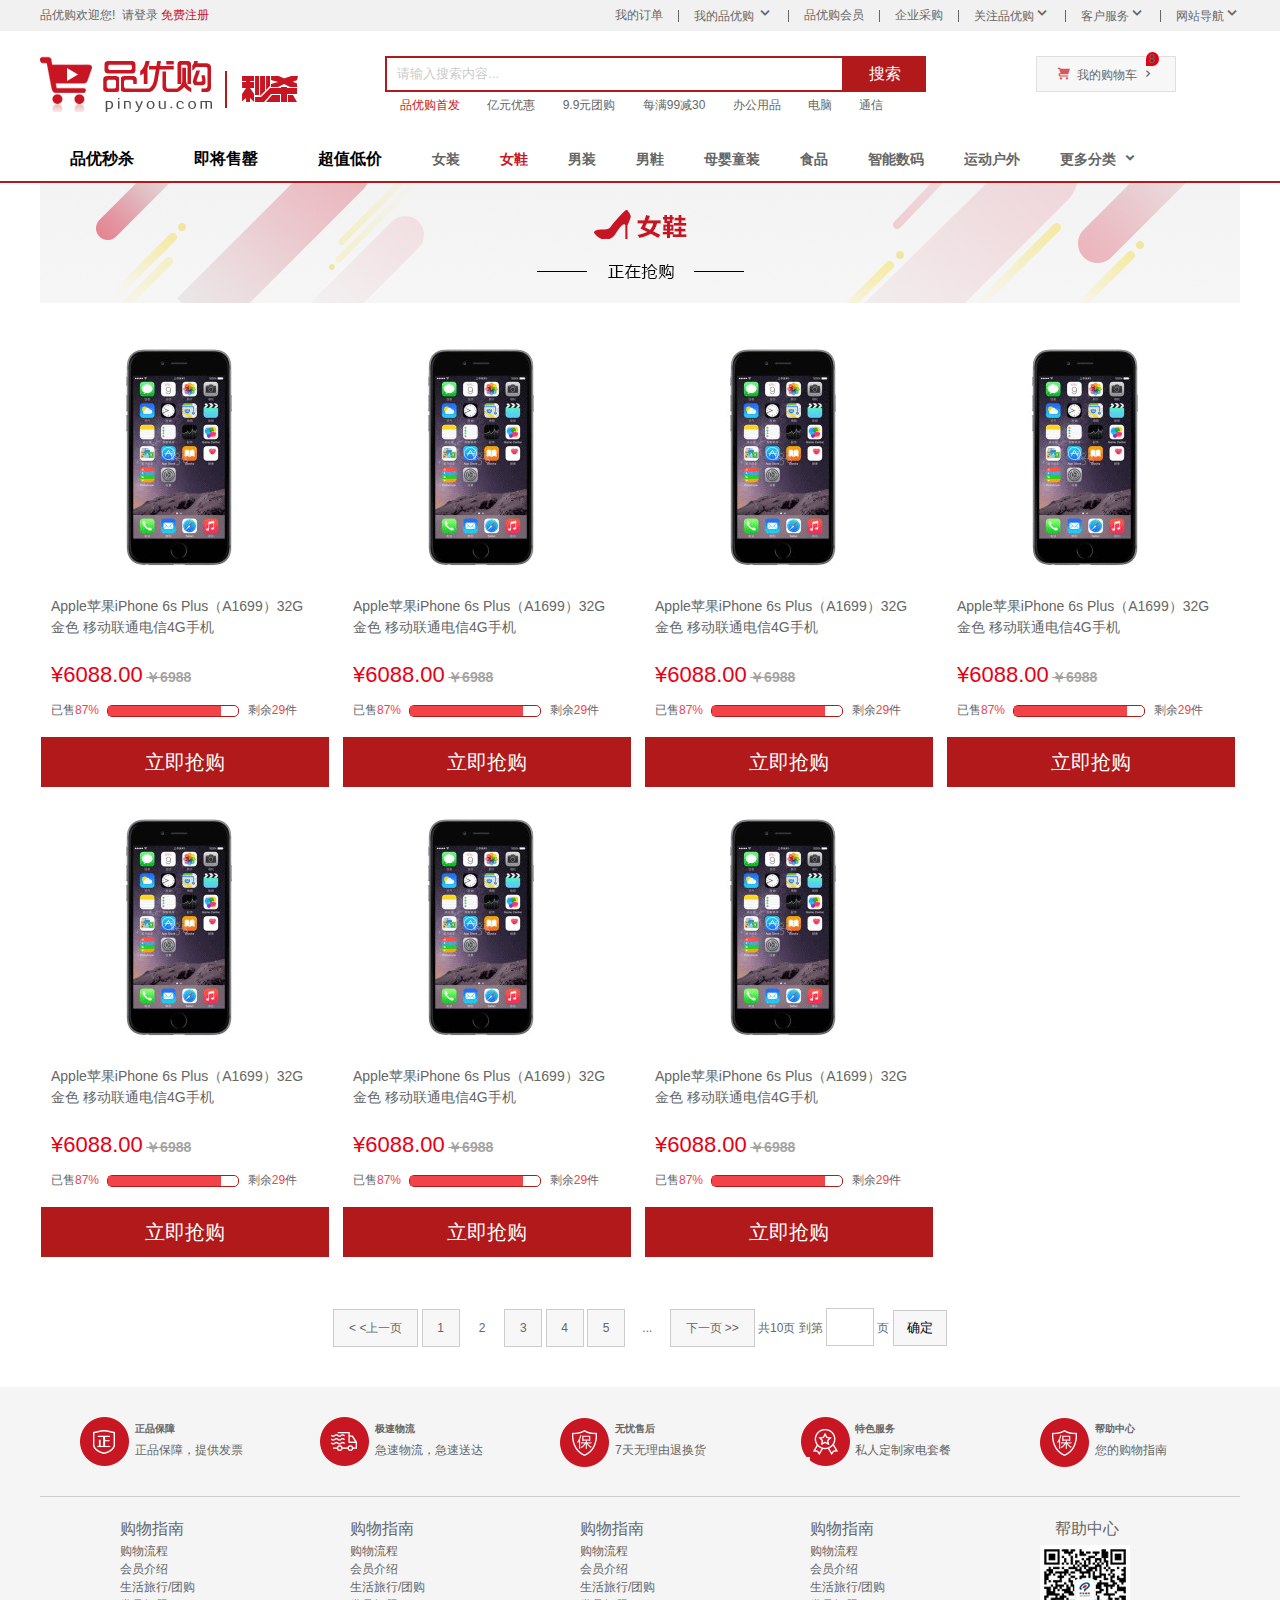
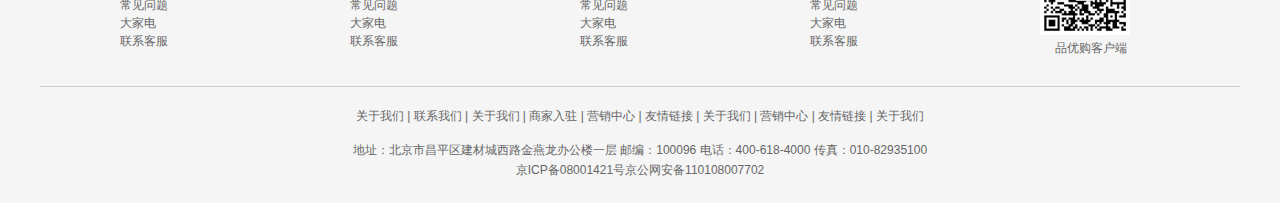
<file: list.html>
<!DOCTYPE html>
<html lang="en">

<head>
    <meta charset="UTF-8">
    <meta name="viewport" content="width=device-width, initial-scale=1.0">
    <title>手机列表页面！</title>
    <!-- 网站说明 -->
    <meta name="description"
        content="品优购JD.COM-专业的综合网上购物商城,销售家电、数码通讯、电脑、家居百货、服装服饰、母婴、图书、食品等数万个品牌优质商品.便捷、诚信的服务，为您提供愉悦的网上购物体验!" />
    <meta name="Keywords" content="网上购物,网上商城,手机,笔记本,电脑,MP3,CD,VCD,DV,相机,数码,配件,手表,存储卡,品优购" />
    <link rel="shortcut icon" href="favicon.ico" />
    <!-- 引入初始化样式 -->
    <link rel="stylesheet" href="css/base.css">
    <!-- 公共样式 -->
    <link rel="stylesheet" href="css/common.css">
    <link rel="stylesheet" href="css/list.css">
</head>

<body>
    <div class="shortcut">
        <div class="w">
            <div class="fl">
                <ul>
                    <li>品优购欢迎您! </li>
                    <li><a href="#">&nbsp; 请登录</a>
                        <a class="style-red" href="#">免费注册</a></li>
                </ul>
            </div>
            <div class="fr">
                <ul>
                    <li><a href="#">我的订单</a></li>
                    <li class="spacer"></li>
                    <li>
                        <a href="#">我的品优购</a>
                        <i class="icomoon"></i>
                    </li>
                    <li class="spacer"></li>
                    <li><a href="#">品优购会员</a></li>
                    <li class="spacer"></li>
                    <li><a href="#">企业采购</a></li>
                    <li class="spacer"></li>
                    <li><a href="#">关注品优购</a><i class="icomoon"></i></li>
                    <li class="spacer"></li>
                    <li><a href="#">客户服务</a><i class="icomoon"></i></li>
                    <li class="spacer"></li>
                    <li><a href="#">网站导航</a><i class="icomoon"></i></li>
                </ul>
            </div>
        </div>
    </div>
    <div class="header w">
        <div class="logo">
            <h1><a href="index.html" title="品优购">品优购</a></h1>
        </div>
        <div class="sk">
            <img src="upload/secKill_03.png" alt="">
        </div>
        <div class="search">
            <input type="text" class="text" value="请输入搜索内容...">
            <button class="btn">搜索</button>
        </div>
        <div class="hotwords">
            <a class="style-red" href="#">品优购首发</a>
            <a href="#">亿元优惠</a>
            <a href="#">9.9元团购</a>
            <a href="#">每满99减30</a>
            <a href="#">办公用品</a>
            <a href="#">电脑</a>
            <a href="#">通信</a>
        </div>
        <div class="shopcar">
            <i class="car"></i> 我的购物车<i class="arrow"></i><i class="count">8</i>
        </div>
    </div>
    <div class="nav">
        <div class="w">
            <div class="sk_list fl">
                <ul>
                    <li><a href="#">品优秒杀</a></li>
                    <li><a href="#">即将售罄</a></li>
                    <li><a href="#">超值低价</a></li>
                </ul>
            </div>
            <div class="sk_con fl">
                <ul>
                    <li><a href="#">女装</a></li>
                    <li><a href="#" class="style-red">女鞋</a></li>
                    <li><a href="#">男装</a></li>
                    <li><a href="#">男鞋</a></li>
                    <li><a href="#">母婴童装</a></li>
                    <li><a href="#">食品</a></li>
                    <li><a href="#">智能数码</a></li>
                    <li><a href="#">运动户外</a></li>
                    <li><a href="#">更多分类 </a></li>
                </ul>
            </div>


        </div>
    </div>
    <div class="sk_container w">
        <div class="sk_hd">
            <img src="upload/bg_03.png" alt="">
        </div>
        <div class="sk_bd clearfix">
            <ul>
                <li class="sk_goods">
                   <a href="detail.html"> <img src="upload/mobile.png" alt=""></a>
                    <h5 class="sk_goods_title">Apple苹果iPhone 6s Plus（A1699）32G 金色 移动联通电信4G手机</h5>
                    <p class="sk_goods_price"><em>¥6088.00</em> <del>￥6988</del></p>
                    <div class="sk_goods_progress">已售<i>87%</i>
                        <div class="bar">
                            <div class="bar_in"></div>
                        </div>
                        剩余<em>29</em>件
                    </div>
                    <a href="#" class="sk_goods_buy">立即抢购</a>
                </li>
                <li class="sk_goods">
                    <a href="#"> <img src="upload/mobile.png" alt=""></a>
                    <h5 class="sk_goods_title">Apple苹果iPhone 6s Plus（A1699）32G 金色 移动联通电信4G手机</h5>
                    <p class="sk_goods_price"><em>¥6088.00</em> <del>￥6988</del></p>
                    <div class="sk_goods_progress">已售<i>87%</i>
                        <div class="bar">
                            <div class="bar_in"></div>
                        </div>
                        剩余<em>29</em>件
                    </div>
                    <a href="#" class="sk_goods_buy">立即抢购</a>
                </li>
                <li class="sk_goods">
                    <a href="#"><img src="upload/mobile.png" alt=""></a>
                    <h5 class="sk_goods_title">Apple苹果iPhone 6s Plus（A1699）32G 金色 移动联通电信4G手机</h5>
                    <p class="sk_goods_price"><em>¥6088.00</em> <del>￥6988</del></p>
                    <div class="sk_goods_progress">已售<i>87%</i>
                        <div class="bar">
                            <div class="bar_in"></div>
                        </div>
                        剩余<em>29</em>件
                    </div>
                    <a href="#" class="sk_goods_buy">立即抢购</a>
                </li>
                <li class="sk_goods">
                    <a href="#"><img src="upload/mobile.png" alt=""></a>
                    <h5 class="sk_goods_title">Apple苹果iPhone 6s Plus（A1699）32G 金色 移动联通电信4G手机</h5>
                    <p class="sk_goods_price"><em>¥6088.00</em> <del>￥6988</del></p>
                    <div class="sk_goods_progress">已售<i>87%</i>
                        <div class="bar">
                            <div class="bar_in"></div>
                        </div>
                        剩余<em>29</em>件
                    </div>
                    <a href="#" class="sk_goods_buy">立即抢购</a>
                </li>
                <li class="sk_goods">
                    <a href="# alt="><img src="upload/mobile.png" alt=""></a>
                    <h5 class="sk_goods_title">Apple苹果iPhone 6s Plus（A1699）32G 金色 移动联通电信4G手机</h5>
                    <p class="sk_goods_price"><em>¥6088.00</em> <del>￥6988</del></p>
                    <div class="sk_goods_progress">已售<i>87%</i>
                        <div class="bar">
                            <div class="bar_in"></div>
                        </div>
                        剩余<em>29</em>件
                    </div>
                    <a href="#" class="sk_goods_buy">立即抢购</a>
                </li>
                <li class="sk_goods">
                    <a href="#"><img src="upload/mobile.png" alt=""></a>
                    <h5 class="sk_goods_title">Apple苹果iPhone 6s Plus（A1699）32G 金色 移动联通电信4G手机</h5>
                    <p class="sk_goods_price"><em>¥6088.00</em> <del>￥6988</del></p>
                    <div class="sk_goods_progress">已售<i>87%</i>
                        <div class="bar">
                            <div class="bar_in"></div>
                        </div>
                        剩余<em>29</em>件
                    </div>
                    <a href="#" class="sk_goods_buy">立即抢购</a>
                </li>
                <li class="sk_goods">
                    <a href="#"><img src="upload/mobile.png" alt=""></a>
                    <h5 class="sk_goods_title">Apple苹果iPhone 6s Plus（A1699）32G 金色 移动联通电信4G手机</h5>
                    <p class="sk_goods_price"><em>¥6088.00</em> <del>￥6988</del></p>
                    <div class="sk_goods_progress">已售<i>87%</i>
                        <div class="bar">
                            <div class="bar_in"></div>
                        </div>
                        剩余<em>29</em>件
                    </div>
                    <a href="#" class="sk_goods_buy">立即抢购</a>
                </li>
            </ul>
        </div>
<div class="page">
    <span class="page_num">
        <a href="#" class="pn_prev"> &lt; &lt;上一页</a>
        <a href="#">1</a>
        <a href="#" class="current">2</a>
        <a href="#">3</a>
        <a href="#">4</a>
        <a href="#">5</a>
        <a href="#" class="dotted">...</a>
        <a href="#" class="pn_next">下一页 &gt;&gt;</a>
    </span>
    <span class="page_skip">
        共10页 到第
        <input type="text" name="" id="">
        页
        <button>确定</button>
    </span>
</div>
    </div>
    <div class="footer">
        <div class="w">
            <div class="mod_service">
                <ul>
                    <li>
                        <i class="mod-service-icon mod_service_zheng"></i>
                        <div class="mod_service_title">
                            <h5>正品保障</h5>
                            <P>正品保障，提供发票</P>
                        </div>
                    </li>
                    <li>
                        <i class="mod-service-icon mod_service_ji"></i>
                        <div class="mod_service_title">
                            <h5>极速物流</h5>
                            <P>急速物流，急速送达</P>
                        </div>
                    </li>
                    <li><i class="mod-service-icon mod_service_wu"></i>
                        <div class="mod_service_title">
                            <h5>无忧售后</h5>
                            <P>7天无理由退换货</P>
                        </div>
                    </li>
                    <li><i class="mod-service-icon mod_service_te"></i>
                        <div class="mod_service_title">
                            <h5>特色服务</h5>
                            <P>私人定制家电套餐</P>
                        </div>
                    </li>
                    <li><i class="mod-service-icon mod_service_bang"></i>
                        <div class="mod_service_title">
                            <h5>帮助中心</h5>
                            <P>您的购物指南</P>
                        </div>
                    </li>
                </ul>
            </div>
            <div class="mod_help">
                <dl class="mod_help_item">
                    <dt>购物指南</dt>
                    <dd>购物流程</dd>
                    <dd>会员介绍</dd>
                    <dd>生活旅行/团购</dd>
                    <dd>常见问题</dd>
                    <dd>大家电</dd>
                    <dd>联系客服</dd>
                </dl>
                <dl class="mod_help_item">
                    <dt>购物指南</dt>
                    <dd>购物流程</dd>
                    <dd>会员介绍</dd>
                    <dd>生活旅行/团购</dd>
                    <dd>常见问题</dd>
                    <dd>大家电</dd>
                    <dd>联系客服</dd>
                </dl>
                <dl class="mod_help_item">
                    <dt>购物指南</dt>
                    <dd>购物流程</dd>
                    <dd>会员介绍</dd>
                    <dd>生活旅行/团购</dd>
                    <dd>常见问题</dd>
                    <dd>大家电</dd>
                    <dd>联系客服</dd>
                </dl>
                <dl class="mod_help_item">
                    <dt>购物指南</dt>
                    <dd>购物流程</dd>
                    <dd>会员介绍</dd>
                    <dd>生活旅行/团购</dd>
                    <dd>常见问题</dd>
                    <dd>大家电</dd>
                    <dd>联系客服</dd>
                </dl>
                <dl class="mod_help_item mod_help_app">
                    <dt>帮助中心</dt>
                    <dd>
                        <img src="img/wx_cz.jpg" alt="">
                        <p>品优购客户端</p>
                    </dd>
                </dl>
            </div>
            <div class="mod_copyright">
                <p class="mod_copyright_links">
                    关于我们 | 联系我们 | 关于我们 | 商家入驻 | 营销中心 | 友情链接 | 关于我们 | 营销中心 | 友情链接 | 关于我们
                </p>
                <p class="mod_copyright_info">
                    地址：北京市昌平区建材城西路金燕龙办公楼一层 邮编：100096 电话：400-618-4000 传真：010-82935100<br>
                    京ICP备08001421号京公网安备110108007702
                </p>
            </div>
        </div>
    </div>
</body>

</html>
</file>
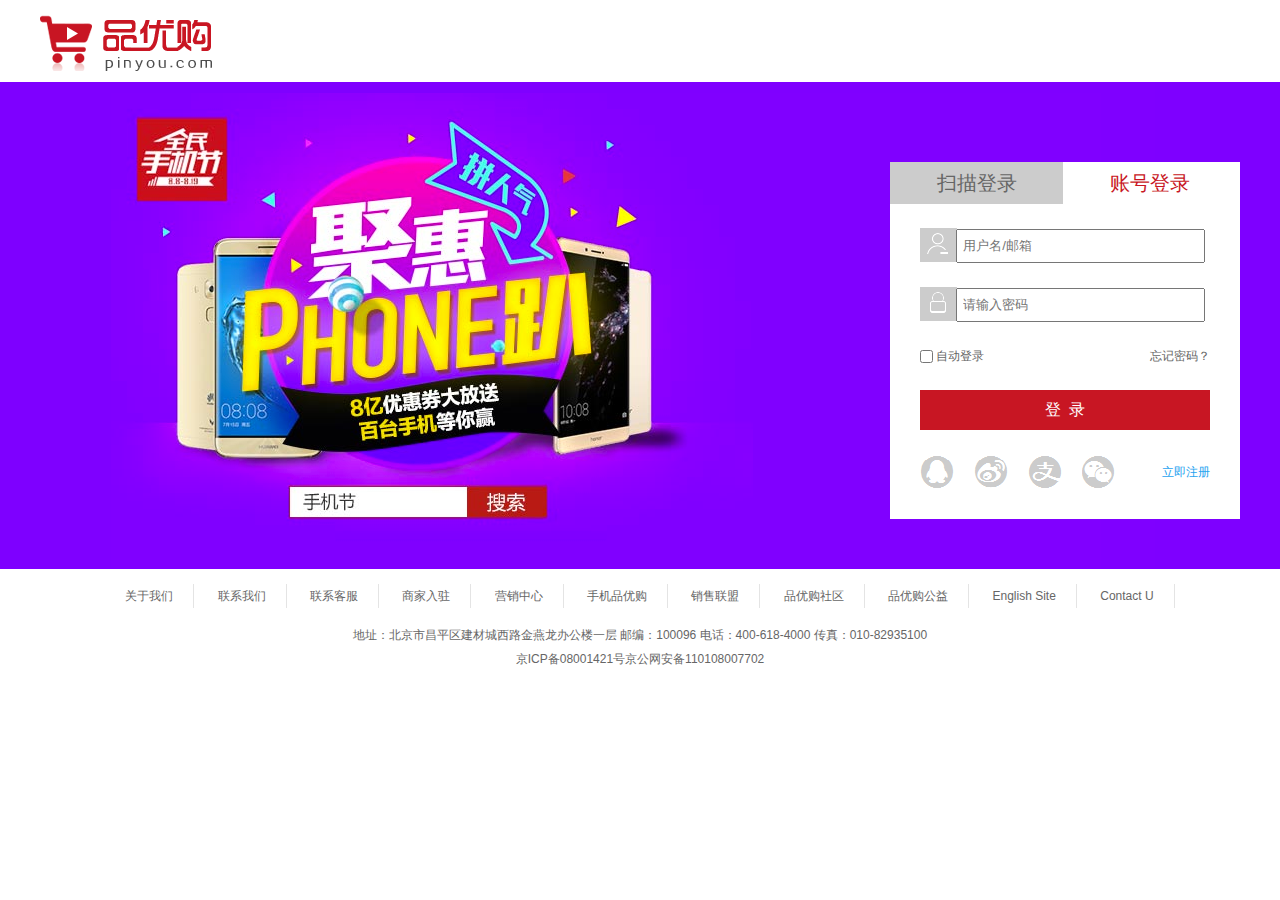
<file: login.html>
<!DOCTYPE html>
<html lang="en">

<head>
    <meta charset="UTF-8">
    <meta name="viewport" content="width=device-width, initial-scale=1.0">
    <title>登录页面</title>
    <link rel="stylesheet" href="css/base.css">
    <link rel="stylesheet" href="css/login.css">
</head>

<body>
    <div class="w">
        <div class="header">
            <div class="logo">
                <a href="index.html"> <img src="img/logo.png" alt=""></a>
            </div>
        </div>
    </div>

    <div class="login">
        <div class=" login_area w">
            <div class="login_form">

                <div class="login_form_hd">
                    <ul>
                        <li>扫描登录</li>
                        <li class="current">账号登录</li>
                    </ul>
                </div>

                <div class="login_form_bd">
                    <div class="login_name">
                        <span class="add"></span>
                        <input type="text" placeholder="用户名/邮箱">
                    </div>
                    <div class="login_pwd">
                        <span class="add"></span>
                        <input type="text" placeholder="请输入密码">
                    </div>
                    <div class="setting">
                        <input type="checkbox" name="" id="">
                        自动登录
                        <span class="forget">忘记密码？</span>
                    </div>
                    <div class="logined">
                        <a href="#">登&nbsp;&nbsp;录</a>
                    </div>
                    <div class="registion">
                        <ul>
                            <li><a href="#"></a></li>
                            <li><a href="#"></a></li>
                            <li><a href="#"></a></li>
                            <li><a href="#"></a></li>
                        </ul>
                        <a href="register.html">立即注册</a>
                    </div>
                </div>
            </div>
        </div>
    </div>
    <div class="footer w">
        <ul>
            <li><a href="#">关于我们</a></li>
            <li><a href="#">联系我们</a></li>
            <li><a href="#">联系客服</a></li>
            <li><a href="#">商家入驻</a></li>
            <li><a href="#">营销中心</a></li>
            <li><a href="#">手机品优购</a></li>
            <li><a href="#">销售联盟</a></li>
            <li><a href="#">品优购社区</a></li>
            <li><a href="#">品优购公益</a></li>
            <li><a href="#">English Site</a></li>
            <li><a href="#">Contact U</a></li>
        </ul>
        <div class="address">地址：北京市昌平区建材城西路金燕龙办公楼一层 邮编：100096 电话：400-618-4000 传真：010-82935100</div>
        <div class="beian">京ICP备08001421号京公网安备110108007702
        </div>
    </div>
</body>

</html>
</file>
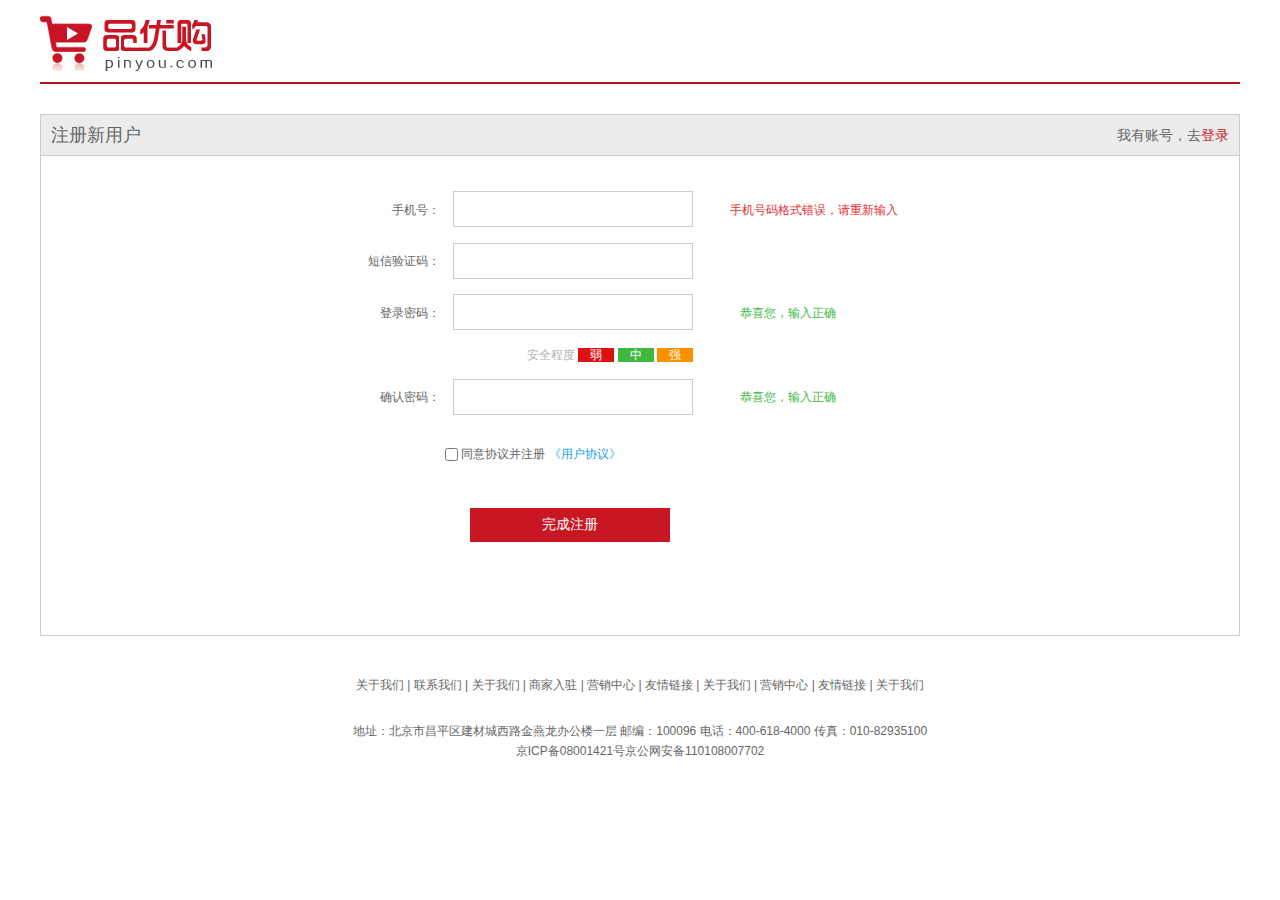
<file: register.html>
<!DOCTYPE html>
<html lang="en">

<head>
    <meta charset="UTF-8">
    <meta name="viewport" content="width=device-width, initial-scale=1.0">
    <title>注册页面</title>
    <link rel="stylesheet" href="css/base.css">
    <link rel="stylesheet" href="css/register.css">
</head>

<body>
    <div class="w">
        <div class="header">
            <div class="logo">
                <a href="index.html"> <img src="img/logo.png" alt=""></a>
            </div>
        </div>
        <div class="register_area">
            <h3>
                注册新用户
                <em>我有账号，去<a href="login.html">登录</a></em>
            </h3>
            <div class="reg_form">
                <form action="">
                    <ul>
                        <li>
                            <label for="tel">手机号：</label>
                            <input type="text" name="" id="tel" class="inp">
                            <span class="error">
                                <i class="error_icon"></i>
                                手机号码格式错误，请重新输入</span>
                        </li>
                        <li>
                            <label for="">短信验证码：</label>
                            <input type="text" name="" id="" class="inp">
                        </li>
                        <li>
                            <label for="">登录密码：</label>
                            <input type="text" name="" id="" class="inp">
                            <span class="success">
                                <i class="success_icon"></i>
                                恭喜您，输入正确</span>
                        </li>
                        <li class="safe">
                            安全程度
                            <em class="ruo">弱</em>
                            <em class="zhong">中</em>
                            <em class="qiang">强</em>

                        </li>
                        <li>
                            <label for="">确认密码：</label>
                            <input type="text" name="" id="" class="inp">
                            <span class="success">
                                <i class="success_icon"></i>
                                恭喜您，输入正确</span>
                        </li>
                        <li class="agree">
                            <input type="checkbox" name="" id="">
                            同意协议并注册
                            <a href="#">《用户协议》</a>
                        </li>

                        <li>
                            <input type="submit" value="完成注册" class="over">
                        </li>
                    </ul>
                </form>
            </div>
        </div>
        <div class="footer">
            <div class="mod_copyright">
                <p class="mod_copyright_links">
                    关于我们 | 联系我们 | 关于我们 | 商家入驻 | 营销中心 | 友情链接 | 关于我们 | 营销中心 | 友情链接 | 关于我们
                </p>
                <p class="mod_copyright_info">
                    地址：北京市昌平区建材城西路金燕龙办公楼一层 邮编：100096 电话：400-618-4000 传真：010-82935100</br>
                    京ICP备08001421号京公网安备110108007702
                </p>
            </div>
        </div>
    </div>
</body>

</html>
</file>
<file: css/base.css>
﻿/*清除元素默认的内外边距  */
* {
    margin: 0;
    padding: 0
}
/*让所有斜体 不倾斜*/
em,
i {
    font-style: normal;
}
/*去掉列表前面的小点*/
li {
    list-style: none;
}
/*图片没有边框   去掉图片底侧的空白缝隙*/
img {
    border: 0;  /*ie6*/
    vertical-align: middle;
}
/*让button 按钮 变成小手*/
button {
    cursor: pointer;
}
/*取消链接的下划线*/
a {
    color: #666;
    text-decoration: none;
}

a:hover {
    color: #e33333;
}

button,
input {
    font-family: 'Microsoft YaHei', 'Heiti SC', tahoma, arial, 'Hiragino Sans GB', \\5B8B\4F53, sans-serif;
    outline:none;
}

body {
    background-color: #fff;
    font: 12px/1.5 'Microsoft YaHei', 'Heiti SC', tahoma, arial, 'Hiragino Sans GB', \\5B8B\4F53, sans-serif;
    color: #666
}

.hide,
.none {
    display: none;
}
/*清除浮动*/
.clearfix:after {
    visibility: hidden;
    clear: both;
    display: block;
    content: ".";
    height: 0
}

.clearfix {
    *zoom: 1
}
</file>
<file: css/common.css>
/* 公共样式 */
@font-face {
    font-family: 'icomoon';
    src:  url('../fonts/icomoon.eot?rwkpdo');
    src:  url('../fonts/icomoon.eot?rwkpdo#iefix') format('embedded-opentype'),
      url('../fonts/icomoon.ttf?rwkpdo') format('truetype'),
      url('../fonts/icomoon.woff?rwkpdo') format('woff'),
      url('../fonts/icomoon.svg?rwkpdo#icomoon') format('svg');
    font-weight: normal;
    font-style: normal;
    font-display: block;
  }
  .fr .icomoon{
      font-family: 'icomoon';
      font-size: 16px;
      line-height: 27px;
  }
.fl{
    float: left;
}
.fr{
    float: right;
}
.w{
    width: 1200px;
    margin: 0 auto;
}
.style-red{
    color: #c81623;
}
.spacer{
    width:1px;
    height:12px;
    background-color: #666;
    margin:10px 15px 0;
}

.shortcut{
    height: 31px;
    background-color: #f1f1f1;
    line-height: 31px;
    /* text-align: center; */
}
.shortcut li{
    float: left;
}

.header{
    position: relative; 
    height: 105px;
     /* background-color: pink;  */
}
.logo{
    position: absolute;
    top:25px;
    left:0;
   width:175px;
   height: 56px; 
}
.logo a{
    display: block;
    width:175px;
    height:56px;
    background: url(../img/logo.png);
    font-size: 0;
}
.search{
  position: absolute;
  top:25px;
  left:345px;
}
.search .text{
    float: left;
    width:445px;
    height:32px;
    border:2px solid #b1191a;
    padding-left: 10px;
    color: #ccc;
}
.search .btn{
    float: left;
    width:82px;
    height: 36px;
    background-color: #b1191a;
    border:0;
    font-size: 16px;
    color:#fff;
}
.hotwords{
    position: absolute;
    top:65px;
    left:348px;
}
.hotwords a{
    margin:0 12px;
}
.shopcar{
    position: absolute;
    top:25px;
    right:64px;
    width:138px;
    height:34px;
    line-height: 34px;
    border:1px solid #dfdfdf;
    background-color: #f7f7f7;
    text-align: center;
}
.shopcar .car{
    font-family: 'icomoon';
    color: #da5555;
    margin-right: 3px;
}
.shopcar .arrow{
    font-family: 'icomoon';
    margin-left: 5px;
    /* font-size: 16px; */
}
.shopcar .count{
    position:absolute;
    /* 加了定位的盒子转为行内块元素 */
    height:14px;
    padding: 0 3px;
    line-height: 14px;
    top:-5px;
    /* right:18px; */
    left:109px;
    background-color: #e60012;
    border-radius: 50% 50% 50% 0;
}
.nav{
    height: 45px;
    border-bottom: 2px solid #b1191a;
}
.dropdown{
    width:209px;
    height:45px;
    /* background-color: pink; */
}
.dropdown .dt{
    width:100%;
    height:100%;
    background-color: #b1191a;
    font-size: 16px;
    color: #fff;
    line-height: 45px;
    text-align:center;

}
.dropdown .dd{
    width:100%;
    height:465px;
    background-color: #c81623;
    margin-top: 2px;
    /* display: none; */
}
.menu_item{
    height:31px;
    line-height: 31px;
    margin-left:1px;
    padding:0 10px;
    transition: all 0.5s;
}
.menu_item:hover{
    padding-left: 20px;
background-color: #fff;
}
.menu_item:hover a{
    color:#c81623;
}
.menu_item a{
    color:#fff;
    font-size: 14px;
}
.menu_item i{
    float: right;
    font-family: 'icomoon';
    font-size: 18px;
    color:#fff;
}
.navitems{
    margin-left: 10px;
}
.navitems li{
    float: left;
}
.navitems li a{
    display: block;
    height: 45px;
    line-height: 45px;
    padding: 0 25px;
    font-size: 16px;
}
.footer{
    height:386px;
    background-color: #f5f5f5;
    padding-top: 30px;
}
.mod_service{
    height:79px;
    /* background-color: pink; */
    border-bottom:1px solid #ccc;
}
.mod_service li{
    float: left;
    width:240px;
    height:79px;

}
.mod-service-icon{
float: left;
width:50px;
height:50px;
background: url(../img/icons.png) no-repeat;
margin-left: 40px;
}
.mod_service_zheng{
    background-position:-253px -3px;
}
.mod_service_title{
    float: left;
    margin-left: 5px;
}
.mod_service_title h5{
    margin: 5px 0;
}
.mod_service_ji{
    background-position:-255px -54px;
}
.mod_service_wu{
    background-position:-257px -105px ;
}
.mod_service_te{
    background-position: -257px -157px;
}
.mod_service_bang{
    background-position:-257px -105px ;
}
.mod_help{
    height:189px;
    /* background-color: pink; */
    border-bottom:1px solid #ccc;
}
.mod_help_item{
    float: left;
    /* 200-50 */
    width:150px;
    padding: 20px 0 0 80px;
}
.mod_help_item dt{
    height:25px;
    font-size: 16px;
}
.mod_help_item dt dd{
     height:20px; 
}
.mod_help_app dt,.mod_help_app p{
    margin-left: 15px;
}
.mod_help_app img{
    margin:3px 0 4px 0;
}
.mod_copyright{
    text-align: center;
}
.mod_copyright_links{
    margin:20px 0 15px 0;
}
.mod_copyright_info{
    line-height: 20px;
}
</file>
<file: css/index.css>
.main{
    width:980px;
    height:455px;
    /* background-color: pink; */
    margin-left: 219px;
    margin-top: 10px;
}
.focus{
    position: relative;
    float: left;
    width:720px;
    height:455px;
    /* background-color: blue; */
}
.focus img{
    width:720px;
    height:455px;
}
.arrow_l,.arrow_r{
position: absolute;
top:50%;
margin-top: -20px;
width:24px;
height:40px;
background-color: rgba(0,0,0,.3);
text-align: center;
line-height: 40px;
color:#fff;
font-family: 'icomoon';
font-size: 18px;
}
.arrow_r{
    right: 0;
}
.circle{
   position: absolute; 
   bottom: 10px;
   left: 50px;
}
.circle li{
    float: left;
    width:8px;
    height:8px;
    /* background-color: #fff; */
    border:2px solid rgba(255,255,255,.6);
    border-radius: 50%;
    margin: 0 3px;
    /* 鼠标经过变成小手 */
    cursor: pointer;
}
.current{
    background-color: #fff;
}
.newsflash{
    float: right;
   width:250px;
   height:455px;
   /* background-color:red;  */
}
.news{
    height:163px;
    border:1px solid #ccc;
    /* background-color: pink; */
}
.newshd{
height:32px;
padding:0  15px;
border-bottom: 1px dotted #ccc;
font-size: 14px;
line-height: 32px;
}
.newshd a{
    float: right;
    font-size: 12px;
    font-family: 'icomoon';
}
.newsbd{
    padding:10px 0 0 15px;
}
.newsbd li{
    height: 23px;
}
.life_service{
    overflow: hidden;
    height:208px;
    /* background-color: purple; */
    border:1px solid #ccc;
    border-top: 0;
}
.life_service ul{
    width: 252px;
}
.life_service li{
    position: relative;
    float: left;
    width: 62px;
    height: 70px;
    border-right:1px solid #ccc;
    border-bottom:1px solid #ccc;
}
.life_service li a{
    display: block;
    height: 100%;
}
.life_service li p{
    text-align: center;
}
.life_service ul li .hot{
    position: absolute;
    right:0;
    top: 0;
    width:14px;
    height:17px;
    background: url(../img/jian.jpg) no-repeat;
}
.service_icon{
    display: block;
    width:24px;
    height: 24px;
    background:url(../img/icons.png) no-repeat;
    margin: 10px auto;
}
.service_icon_huafei{
    background-position: -17px -16px;
}
.service_icon_feiji{
    width:26px;
    background-position: -78px -16px;
}
.bargin{
    height: 75px;
    margin-top: 5px;
}
.recommend{
    height:163px;
    background-color: pink;
    margin-top: 10px;
}
.recomhd{
    float: left;
    width:200px;
    height:163px;
    background-color: #5c5251;
    text-align: center;
}
.recomhd img{
    margin-top: 30px;
}
.recombd{
    float: left;
    width: 1000px;
    height:163px;
    background-color: #ebebeb;
}
.recombd li{
    float: left;
    width:249px;
    height: 163px;
     /* margin-top: 10px;  */
    border-right:1px solid #ccc;
}
.boxbd li{
    overflow: hidden;
}
.boxbd img{
    transition: all 0.2s;
}
.boxbd img:hover{
    margin-left: 8px;
}
.boxhd{ 
 height: 30px;
 /* background-color: pink; */
 border-bottom: 2px solid #c81623;
 margin-top: 25px;
}
.boxhd h3{
    float: left;
    color: #c81623;
    font-size: 18px;
}
.tab-list{
    float: right;
    line-height: 30px;
}
.tab-list li{
    float: left;
    
}
.tab-list li a{
    padding: 0 15px;
}
.boxbd{
    height: 360px;
     /* background-color: pink;  */
}
.w209{
    width: 209px;
    background-color: #f9f9f9;
}
.w329{
    width: 329px;
}
.w219{
    width: 219px;
    border-right: 1px solid #ccc;
}
.w220{
    width: 220px;
    border-right: 1px solid #ccc;
}
.tab-con li{
    float: left;
    height: 360px;
}
.tab-con-item{
    border-bottom:1px solid #ccc;
}
.tab-con-list{
    /* 清除浮动 */
    overflow: hidden;
    margin-bottom: 15px;
}
.tab-con-list li{
    width:86px;
    height:32px;
    line-height: 32px;
    margin-left: 10px;
    border-bottom: 1px solid #ccc;
    text-align: center;
}
.fixedtool{
    position:fixed;
    top:100px;
    left:50%;
    margin-left:-676px;
    width: 66px;
     background-color:#fff;
}
.fixedtool li{
    height: 32px;
    line-height: 32px;
    text-align: center;
    font-size: 12px;
    border-bottom: 1px solid #ccc;
}
.fixedtool .current{
    background-color: #c81623;
    color:#fff
}
</file>
<file: css/page-cart.css>
a {
	color: black;
}

ul, ol, li {
	list-style: none;
}

p {
	margin: 0;
	padding: 0;
}

.allgoods {
	margin-bottom: 30px;
	min-height: 500px;
}

.cart-th {
	padding: 10px;
	border: 1px solid #ddd;
	background: #f5f5f5;
}

.cart-shop {
	padding: 10px 9px 5px;
	border-bottom: 2px solid #ddd;
}

.cart-tool {
	overflow: hidden;
	/* border: 1px solid #ddd;. */
}

.cart-shop .self {
	padding: 2px;
	background: #c81623;
	color: #fff;
}

.cart-body, .deled {
	margin: 15px 0;
}

.cart-list ul {
	padding: 10px;
	/* border-bottom: 1px solid #ddd; */
}

.cart-list ul li {
	display: inline-block;
	*display: inline;
	*zoom: 1;
}

.price, .sum, .shopname, .itxt {
	font-family: "微软雅黑";
}

.shopname {
	font-size: 14px;
}

.self {
	font-size: 12px;
}

.price, .sum {
	font-size: 16px;
}

.good-item {
	padding: 0 10px;
}

.item-img {
	float: left;
	width: 100px;
	height: 90px;
}

.item-txt {
	padding: 0 10px;
}

.goods-list input {
	border: 1px solid #ddd;
}

a.increment {
	padding: 8px;
	width: 6px;
	text-align: center;
	text-decoration: none;
}

.mins {
	float: left;
	border: 1px solid #ddd;
	border-right: 0;
}

.plus {
	float: left;
	border: 1px solid #ddd;
	border-left: 0;
}

.itxt {
	float: left;
	width: 40px;
	height: 32px;
	text-align: center;
	font-size: 14px;
	zoom: 1;
}

.select-all, .option {
	float: left;
	overflow: hidden;
	padding: 10px;
}

.option a {
	float: left;
	padding: 0 10px;
}

.money-box {
	float: right;
}

.chosed, .sumprice {
	float: left;
	padding: 0 10px;
}

.chosed {
	line-height: 26px;
}

.sumprice {
	/* width: 200px; */
	line-height: 26px;
	text-align: right;
}

.sumprice em {
	text-align: right;
}

.sumbtn {
	float: right;
}

.summoney {
	color: #c81623;
	font: 16px "微软雅黑";
}

a.sum-btn {
	position: relative;
	display: block;
	overflow: hidden;
	width: 110px;
	height: 52px;
	background: #E60012;
	color: #fff;
	text-align: center;
	/* font-size: 18px; */
	font-family: "Microsoft YaHei";
	line-height: 52px;
	margin-left: 30px;
}

.del {
	background: #fffdee;
}

.del .goods-list {
	display: block;
	overflow: hidden;
	margin-top: 15px;
	text-overflow: ellipsis;
	white-space: nowrap;
}

.sui-nav.nav-tabs {
	overflow: hidden;
	padding-left: 0;
	border: 1px solid #ddd;
	background: #f1f1f1;
}

.sui-nav.nav-tabs>li>a {
	padding: 10px 20px;
	border: 0;
	font-family: "微软雅黑";
}

.sui-nav.nav-tabs>.active>a {
	border: 0;
	border-radius: 0;
	background-color: #c81623;
	color: #fff;
}

.item ul {
	margin: 0 auto;
	width: 1000px;
}

.item ul li {
	position: relative;
	display: inline-block;
	margin-right: -7px;
	padding: 20px;
	border: 1px dashed #ddd;
	list-style-type: none;
	zoom: 1;
	*display: inline;
	*zoom: 1;
}

.carousel-control {
	width: 22px;
	border: 0;
	border-radius: 0;
	background: #ddd;
}

.intro, .money, .incar {
	line-height: 20px;
}

.money, .incar {
	text-align: center;
}

.money {
	color: #c81623;
	font: 14px "微软雅黑";
}

.incar {
	margin: 10px 0;
}

.car {
	position: absolute;
	width: 20px;
	height: 20px;
	background: url(../img/icons.png) no-repeat;
	background-position: -422px -135px;
}

.cartxt {
	padding-left: 23px;
}

.goods-list {
	display: flex !important;
	align-items: center;
}

.item-img img {
	max-height: 100%;
}

.item-msg {
	padding: 20px 0;
}

.success-cart {
	padding: 30px 0 100px;
	background-color: #f4f4f4;
}

.other-item.py-container {
	margin-bottom: 15px;
}

.success-cart h3 {
	margin: 0;
	padding-top: 10px;
	padding-bottom: 10px;
	color: #6AAF04;
	font-weight: 400;
	font-size: 16px;
}

.success-cart .icon-pc-right {
	margin-right: 8px;
	padding: 3px;
	border: 2px solid #6AAF04;
	border-radius: 15px;
	background-color: #fff;
}

.success-cart .goods {
	overflow: hidden;
	padding: 10px 0;
}

.success-cart .goods .left-good {
	float: left;
}

.success-cart .goods .right-gocart {
	float: right;
}

.left-good .left-pic {
	float: left;
	width: 60px;
	border: 1px solid #dfdfdf;
}

.left-good .right-info {
	float: left;
	margin-left: 10px;
	color: #444;
}

.left-good .right-info p {
	margin-top: 0;
	margin-bottom: 0;
}

.right-info .title {
	overflow: hidden;
	width: 100%;
	text-overflow: ellipsis;
	white-space: nowrap;
	font-size: 14px;
	line-height: 28px;
}

.right-info .attr {
	color: #aaa;
}

.right-gocart a {
	padding: 7px 36px;
	font-size: 15px;
}

.right-gocart .btn-danger {
	background-color: #b1191a;
}

.right-gocart .btn-danger:hover {
	background-color: #b33637;
}

.checkout {
	margin: 20px auto;
}

.checkout-steps {
	padding: 25px;
	border: 1px solid #ddd;
	font-family: "微软雅黑";
}

.step-tit {
	margin: 15px 0;
	line-height: 36px;
}

.step-cont {
	margin: 0 10px 10px 20px;
}

.step-cont ul li {
	overflow: hidden;
	list-style-type: none;
}

.step-cont .con {
	float: left;
	margin: 5px 0;
	padding: 0;
}

.seven {
	margin-top: 20px;
	color: #c81623;
}

.price {
	color: #e12228;
	font: 14px "微软雅黑";
	font-weight: 700;
}

ul.addr-detail li {
	margin: 10px 0;
	width: 99%;
}

.recommendAddr {
	margin-top: 10PX;
}

ul.payType li {
	position: relative;
	display: inline-block;
	padding: 5px 20px;
	border: 1px solid #ddd;
	cursor: pointer;
	*display: inline;
	_zoom: 1;
	*margin: 5px 10px;
}

.step-cont li.selected {
	border: 1px solid #c81623;
}

.addr-item .name {
	border: 1px solid #ddd;
	text-align: center;
}

.addressInfo .sui-modal {
	width: 565px;
}

.addr-item .name a {
	position: relative;
	display: block;
	padding: 5px 38px;
	outline: 0;
	color: inherit;
	text-decoration: none;
}

.addr-item.selected {
	border: 0 !important;
}

.addr-item.selected .name {
	border: 1px solid #c81623;
}

.addr-item .name a span {
	position: absolute;
	right: 0;
	bottom: 0;
	display: none;
	overflow: hidden;
	width: 13px;
	height: 13px;
	background: url(../img/choosed.png) no-repeat;
	_right: -1px;
	_bottom: -1px;
}

.addr-item .name.selected span {
	display: block;
}

.addr-item .address {
	margin-left: 10px;
	padding-left: 5px;
	width: 55%;
	line-height: 30px;
}

.addr-item .address:hover {
	cursor: pointer;
}

.addr-item .address .edittext {
	visibility: hidden;
	padding-left: 15px;
}

.address-hover {
	background-color: #ddd;
}

.address-hover .edittext {
	visibility: visible !important;
}

.addr-item .address .base {
	margin-left: 10px;
	padding: 4px;
	background-color: #878787;
	color: #fff;
}

.payshipInfo span {
	font-weight: 700;
}

ul.send-detail li {
	margin-top: 10px;
	line-height: 30px;
}

.sendType .express {
	margin-right: 10px;
	width: 120px;
	border: 1px solid #ddd;
	text-align: center;
}

.sendType, .sendGoods {
	padding: 15px;
}

.sendType {
	margin-bottom: 2px;
	background: #f4f4f4;
}

.sendGoods {
	background: #feedef;
}

.num, .exit {
	text-align: center;
}

.order-summary {
	overflow: hidden;
	margin-bottom: 50px;
}

.list, .trade {
	line-height: 26px;
}

.list em {
	font-family: "微软雅黑";
}

.trade {
	margin: 10px auto;
	padding: 10px;
	border: 1px solid #ddd;
	background-color: #f4f4f4;
	text-align: right;
}

.trade .fc-receiverInfo {
	color: #999;
}

.order-summary .btn-xlarge {
	float: right;
	margin: 0 0 10px;
	padding: 15px 45px;
	border-radius: 0;
	font: 18px "微软雅黑";
	font-weight: 700;
}

.sendGoods img {
	max-height: 100px;
	display: block;
	margin: 0 auto;
}

.cart-th>div {
	float: left;
}

.cart-th>div>input {
	margin-right: 15px;
}

.cart-th div:nth-of-type(2) {
	margin-left: 200px;
	margin-right: 335px;
}

.cart-th div:nth-of-type(4) {
	margin-left: 110px;
	margin-right: 115px;
}

.cart-th div:nth-of-type(5) {
	margin-right: 110px;
}

.cart-title {
	border-bottom: 1px solid #DDDDDD;
	margin-top: 20px;
	padding-bottom: 5px;
}

.cart-title>h5 {
	height: 20px;
	width: 55px;
	background-color: #C71523;
	text-align: center;
	color: white;
	margin-left: 25px;
}

.yunfei>span {
	color: #C71523;
}

.goods-list>li:nth-of-type(3) {
	margin-left: 25px;
}

.goods-list>li:nth-of-type(6) {
	margin-left: -25px;
	text-align: center;
}

.huangou>span {
	margin-left: 15px;
	color: #C81623;
	margin-right: 25px;
}

.huangou-price {
	padding-left: 25px;
}

.huangou-del {
	margin-left: -25px;
	text-align: center;
}

.huangou-msg {
	width: 310px;
	float: left;
}

.huangou-color {
	margin-left: 20px;
	margin-top: 20px;
}

.huangou>.huangou-product {
	display: inline-block;
	width: 72px;
	height: 20px;
	text-align: center;
	line-height: 20px;
	background-color: #C81623;
	color: white;
}

.gift>ul>li {
	color: #ddd;
	margin-left: 48px;
}

.youhuo {
	width: 88px;
	text-align: center;
	color: #ddd;
}

.goods-list.active {
	background-color: #FDEDEE;
}

.pr {
	position: relative;
}

.good-checkbox {
	position: absolute;
	top: 0px;
	left: -5px;
}

.cart-tool-left>ul>li {
	float: left;
	margin-left: 15px;
	margin-top: 20px;
}

.cart-tool-left>ul>li:nth-of-type(1) {
	margin-left: 30px;
}

.sumprice-bottom {
	margin-right: 40px;
}

.deleted {
	margin-top: 20px;
}

.del-product {
	margin-top: 25px;
	background-color: #FDEDEE;
}

.del-product>ul>li {
	float: left;
	height: 30px;
	line-height: 30px;
	color: #ccc;
}

.del-product>ul>li:nth-of-type(1) {
	margin-left: 15px;
	margin-right: 345px;
}

.del-product>ul>li:nth-of-type(3) {
	margin-left: 155px;
	margin-right: 260px;
}

.del-product>ul>li:nth-of-type(4) {
	margin-right: 20px;
}

.youLike {
	margin-top: 20px;
}

.yk-title {
	height: 40px;
	line-height: 40px;
	background-color: #F1F1F1;
}

.yk-title>span {
	width: 88px;
	margin-right: 15px;
	display: inline-block;
	background-color: #C71523;
	text-align: center;
	color: white;
}

.yk-product {
	/* border: 1px solid #000; */
	height: 326px;
	position: relative;
	/* line-height: 346px; */
	/* text-align: center; */
}

.yk-product>ul {
	margin: 0 auto;
	width: 80%;
	margin-top: 20px;
}

.yk-product>ul>li {
	border: 1px dashed #000;
	width: 25%;
	height: 300px;
	float: left;
	box-sizing: border-box;
	margin-left: -1px;
	text-align: center;
}

.yk-product>span {
	width: 20px;
	height: 50px;
	position: absolute;
	background-color: #ccc;
	color: white;
	line-height: 50px;
	text-align: center;
	top: 50%;
	transform: translateY(-50%);
	font-size: 16px;
	/* left: 0; */
}

.yk-product>span:nth-of-type(2) {
	right: 0;
	/* top100 */
}

.yk-product-top {
	margin-top: 20px;
}

.yk-product-middle>p {
	color: #C81623;
}

.yk-product-bottom {
	margin: 0 auto;
	margin-top: 10px;
	border: 1px solid #000;
	border-radius: 1px;
	/* padding-left: 43px;
	background-image: url("../../uploads/car.gif"); */
	/* background-repeat: no-repeat; */
	width: 125px;
	box-sizing: border-box;
}

.helpLink>.space {
	width: 0;
	height: 0;
}
</file>
<file: css/detail.css>
.de_container{
    margin-top: 20px;
}
.crumb_wrap{
    height: 25px;
}
.crumb_wrap a{
    margin-right: 10px;
}
.preview_wrap{
width: 402px;
height:590px;
/* background-color: pink; */
}
.preview_img{
    height: 400px;
    border:1px solid #ccc;
}
.preview_list{
    position: relative;
    height:60px;
    /* background-color: pink; */
    margin-top: 60px;
}
.list_item{
    width: 320px;
height:60px;
/* background-color: blue; */
margin:0 auto;
}
.list_item li{
    float: left;
    width:56px;
    height:56px;
    border:2px solid transparent;
    margin: 0 2px;
}
.list_item li img{
    width: 56px;
    height: 56px;
}
.list_item li.current{
    border-color: #c81623;
}
.arrow_prev,
.arrow_next{
    position: absolute;
    top:15px;
    width:22px ;
    height: 32px;

}
.arrow_prev{
    left:0;
    background: url(../img/disabled-prev.png);
}
.arrow_next{
    right:0;
    background: url(../img/disabled-next.png);
}
.itemInfo_wrap{
width: 718px;
/* background-color: red; */
}
.sku_name{
height: 30px;
font-size: 16px;
font-weight: 700;
}
.news{
    height: 32px;
    color:#e12228;
}
.summary dl{
    overflow: hidden;
}
.summary dt,
.summary dd{
    float: left;
}
.summary dt{
    width:60px;
    line-height: 36px;
    padding-left: 10px;
}
.summary_price,
.summary_promotion{
    position: relative;
    padding:10px 0;
    background-color: #fee9eb;
}
.price{
    font-size:24px;
    color:#e12228;
}
.summary_price a{
    color:#c81623
}
.remark{
    /* 不能用float:right 因为dd标签没有确定宽度 */
    position: absolute;
    top: 19px;
    right:20px;
}
.summary_promotion{
    padding-top: 0;
}
.summary_promotion dd{
    width:450px;
    line-height: 36px;
}
.summary_promotion em{
    display: inline-block;
    width:40px;
    height: 22px;
    text-align: center;
    line-height: 22px;
    background-color: #c81623;
    color:#fff;
}
.summary_support dd{
    line-height: 36px;
}
.summary_stock dd{
    width: 450px;
    line-height: 36px;
}
.choose_color a{
    display: inline-block;
    width:80px;
    height:41px;
    line-height: 41px;
    text-align: center;
    background-color: #f7f7f7;
    border:1px solid #ededed;
}
.choose_version,
.choose_volume,
.choose_type,
.choose_suit
{
    margin:10px 0;
}
.choose_version a,
.choose_volume a,
.choose_type a,
.choose_suit a{
    display: inline-block;
    height:32px;
    line-height: 32px;
    padding:0 12px;
    text-align: center;
    background-color: #f7f7f7;
    border:1px solid #ededed;
}
.summary a.current{
    border-color: #c81623;
    }
    .choose_bts{
        margin-top: 20px;
    }
    .choose_amount{
        position: relative;
        float: left;
        width: 50px;
        height:46px;
        background-color: pink;
        margin-right: 10px;
    }
    .choose_amount input{
        width: 33px;
        height: 44px;
        border:1px solid #ccc;
        text-align: center;
    }
.add,
.reduce{
    position: absolute;
    width:15px;
    height:22px;
    line-height: 22px;
    text-align: center;
    border:1px solid #ccc;
    background-color: #f1f1f1;
}
.add{
    top:0;
    right:0;
}
.reduce{
    bottom:0;
    right:0;
}
    .addcar{
        float: left;
        width:142px;
        height:46px;
        background-color: #c81623;
        text-align: center;
        line-height: 46px;
        font-size: 18px;
        color:#fff;
    }
    .aside{
        width:208px;
        border:1px solid #ccc;
        /* height: 1000px; */
    }
    .tab_list{
        height: 34px;
    }
    .tab_list li{
        float: left;
background-color: #f1f1f1;
border-bottom: 1px solid #ccc;
height: 33px;
line-height: 33px;
text-align: center;
    }
    .tab_list .current{
        background-color: #fff;
        border-bottom: 0;
        color: #c81623;
    }
    .first_tab{
        width:104px;
    }
    .second_tab{
        width:103px;
        border-left: 1px solid #ccc;
    }
    .product_detail{
        margin-top: 25px;
        margin-bottom: 50px;
    }
    .tab_con{
        padding:0 10px;
    }
    .part_list li{
        float: left;
        width: 80px;
        margin-left: 8px;
        border-bottom: 1px dashed #ededed;
        line-height: 28px;
        text-align: center;
    }
    .tab_con img{
        width:100%;
        height:100%;
    }
    .tab_con li{
        border-bottom:1px solid #ccc;
    }
    .tab_con li h5{
        /* 超出部分省略号显示 */
        white-space: nowrap;
        overflow: hidden;
        text-overflow: ellipsis;
        font-weight: 400;
    }
    .aside_price{
        font-weight: 700;
        margin: 10px 0;
    }
    .as_addcar{
        display: block;
        width: 88px;
        height:26px;
        text-align:center;
        line-height: 26px;
        border:1px solid #ccc;
        background-color: #f7f7f7;
        margin: 10px auto;
    }
    .detail{
        width:978px;
        /* border:1px solid #ccc; */
        /* height: 1000px; */
    }
    .detail_tab_list{
        height: 39px;
        border:1px solid #ccc;
        background-color: #f1f1f1;

    }
    .detail_tab_list li{
        float: left;
        height: 39px;
        line-height: 39px;
        padding: 0 20px;
        text-align: center;
        cursor: pointer;
    }
    .detail_tab_list .current{
        background-color: #c81623;
        color:#fff;
    }
    .item_info{
        padding: 20px 0 0 20px;
    }
    .item_info li{
        line-height: 25px;
    }
    .more{
        float: right;
        font-weight: 700;
        font-family: 'icomoon';
    }
</file>
<file: css/list.css>
.sk{
    position: absolute;
    top: 40px;
    left: 185px;
    height: 32px;
    border-left: 2px solid #b1191a;
    padding: 5px 0 0 15px;
}
.sk_list li {
float: left;
line-height: 45px;
margin:0 30px;
}
.sk_list li a{
    font-size: 16px;
    color: #000;
    font-weight: 700;
}
.sk_list li a:hover{
    color: #c81523;
}
.sk_con li{
    float: left;
    line-height: 45px;
    margin: 0 20px;
}
.sk_con li  a{
    font-size: 14px;
    font-weight: 700;
    font-family: 'icomoon';
}
.sk_bd{
    margin-top:25px;
}
.sk_goods{
    position: relative;
    float: left;
    width:288px;
    height: 458px;
    /* border:1px solid #e12228; */
    border:1px solid transparent;
    margin-right: 12px;
    margin-bottom: 10px;
}
.sk_goods:hover{
    border:1px solid #e12228;
}
.sk_bd ul{
/* overflow: hidden; */
width: 1300px;
}
.sk_goods img{
    margin-left: 35px;
    margin-top: 10px;
}
.sk_goods_title{
    font-size: 14px;
    color:#666;
    font-weight: normal;
    padding: 15px 10px 20px;
}
.sk_goods_price{
    padding: 0 10px;
}
.sk_goods_price em{
    font-size: 22px;
    color: #e60012;
}
.sk_goods_price del{
    font-size: 14px;
    font-weight: 700;
    color: #a4a4a4;
}
.sk_goods_progress{
    padding:10px 10px 10px;
}
.bar{
    display: inline-block;
    /* 让块级元素与文本对齐 */
    vertical-align: middle;
    width: 130px;
    height: 10px;
    border:1px solid #b11b1a; 
    margin:0 5px;
    border-radius: 5px;
}
.bar_in{
    width: 87%;
    height: 100%;
    background-color:#f24349;
}
.sk_goods_progress em,
.sk_goods_progress i{
    color:#f24349;
}
.sk_goods_buy{
    position: absolute;

display: block;
width: 100%;
height: 50px;
bottom: 0;
background-color: #b1191a;
color:#fff;
text-align:center;
line-height: 50px;
font-size: 20px;
}
.page{
    margin: 40px 0;
    text-align: center;
}
.page_num a{
    display: inline-block;
    width:36px;
    height: 36px;
    line-height: 36px;
    border:1px solid #ccc;
    background-color: #f7f7f7;
}
.page_num .pn_prev,
.page_num .pn_next
{
    width:83px
}
.page_num .dotted,
.page_num .current{
    border:1px solid transparent;
    background-color: transparent;

}
.page_skip input{
    width:46px ;
    height: 36px;
    border:1px solid #ccc;
    text-align:center;
    transition: all 0.3s;
}
.page_skip input:focus{
width: 88px;
border:1px solid skyblue;
}
.page_skip button{
    width: 54px;
    height: 36px;
    border:1px solid #ccc;
    background-color: #f7f7f7;
}
</file>
<file: css/login.css>
.w {
    width: 1200px;
    margin: 0 auto;
}

* {
    margin: 0;
    padding: 0;
}

.header {
    height: 82px;
    /* border-bottom: 2px solid #b1191a; */
}

.logo {
    padding-top: 15px;
}

.login_area {
    position: relative;
    height: 487px;
    background: url(../img/loginbg.png) no-repeat;
    margin: 0 auto;
}

.login {
    height: 487px;
    background-color: #7e00ff;
}

.login_form {
    position: absolute;
    width: 350px;
    height: 42px;
    right: 0;
    top: 80px;
    background-color: #fff;
}

.login_form_hd {
    height: 42px;
}

.login_form_hd li {
    float: left;
    width: 173px;
    line-height: 42px;
    text-align: center;
    font-size: 20px;
    background-color: #ccc;
}

.login_form_hd .current {
    border-bottom: 0;
    background-color: #fff;
    color: #c81623;
}

.login_form_bd {
    width: 290px;
    background-color: #fff;
    height: 315px;
    padding: 0 30px;
}

.login_name .add {
    display: inline-block;
    width: 37px;
    height: 34px;
    background-color: #ccc;
    background-image: url(../img/icons.png);
    background-position: -10px -201px;
    vertical-align: middle;
    margin-right: -4px;
    margin-top: -4px;
}

.login_pwd span {
    display: inline-block;
    width: 37px;
    height: 34px;
    background-color: #ccc;
    background-image: url(../img/icons.png);
    background-position: -72px -201px;
    vertical-align: middle;
    margin-right: -4px;
    margin-top: -4px;
}

.login_pwd input, .login_name input {
    width: 240px;
    height: 30px;
    margin-top: 25px;
    line-height: 30px;
    padding-left: 5px;
}

.setting {
    margin: 25px 0 25px;
    font-size: 12px;
    line-height: 18px;
}

.setting input {
    vertical-align: middle;
}

.forget {
    float: right;
    cursor: pointer;
}

.logined a {
    display: block;
    width: 290px;
    height: 40px;
    line-height: 40px;
    text-align: center;
    font-size: 16px;
    background-color: #c81623;
    color: #fff;
}

.registion {
    height: 34px;
    margin: 25px 0;
}

.registion li {
    float: left;
    margin-right: 20px;
    vertical-align: middle;
}

.registion li a {
    display: block;
    width: 34px;
    height: 34px;
    background: url(../img/regetype.png) no-repeat -18px -7px;
}

.registion li:nth-child(2) a {
    background-position: -70px -7px;
}

.registion li:nth-child(3) a {
    background-position: -122px -7px;
}

.registion li:nth-child(4) a {
    background-position: -175px -7px;
}

.registion a {
    line-height: 34px;
    color: #28a3ef;
    float: right;
}

.footer {
    text-align: center;
    line-height: 24px;
}

.footer ul li {
    display: inline-block;
    margin: 15px 0;
    padding: 0 20px;
    border-right: 1px solid #e4e4e4;
    list-style-type: none;
    *display: inline;
    *zoom: 1;
}

.copyright ul li:last-child {
    border-right: 0;
}
</file>
<file: css/register.css>
.w{
    width: 1200px;
    margin: 0 auto;
}
.header{
    height: 82px;
    border-bottom: 2px solid #b1191a;
}
.logo{
    padding-top: 15px;
}
.register_area{
    height: 520px;
    border:1px solid #ccc;
    margin-top: 30px;
}
.register_area h3{
    height: 40px;
    line-height: 40px;
    padding:0 10px;
    font-weight: 400;
    background-color: #ececec;
    border-bottom: 1px solid #ccc;
    font-size: 18px;
}
.register_area h3 em{
    float: right;
    font-size: 14px;
}
.register_area a{
    color:#c81623;
}
.reg_form{
    width:600px;
    height:350px;
    /* background-color: pink; */
    margin:35px auto 0;
}
.reg_form li{
    margin-bottom: 15px;
}
.reg_form label{
    /* label为行内元素 */
    display: inline-block;
    width:100px;
    height:36px;
    line-height: 36px;
    text-align: right;
}
.reg_form .inp{
    width: 238px;
    height: 34px;
    border:1px solid #ccc;
    margin-left: 10px;
}
.error{
    color:#df3033;
}
.success_icon,
.error_icon{
    display: inline-block;
    width: 20px;
    height: 20px;
    background: url() no-repeat;
    /* 让文字与图片居中 */
    vertical-align: middle;
    margin-top: -2px;
    margin-left: 10px;
}
.success_icon{
    background: url() no-repeat;
}
.success{
    color: #40b83f;
    margin-left: 10px;
}
.safe{
    padding-left: 187px;
    color:#b2b2b2;
}
.safe em{
    padding:0 12px;
    color: #fff;
}
.ruo{
    background-color: #de1111;
}
.zhong{
    background-color: #40b83f;
}
.qiang{
    background-color: #f79100;
}
.agree{
    margin-top: 30px;
    margin-left: 100px;
}
.agree input{
    vertical-align: middle;
    margin-left: 5px;
}
.agree a{
    color:#1ba1e6;
}
.over{
    width:200px;
    height:34px;
    margin: 30px 0 0 130px;
    background-color: #c81623;
    border:0;
    color: #fff;
    font-size: 14px;
}
.footer{
     height:120px; 
    /* background-color: #f5f5f5; */
    padding-top: 20px;
    text-align: center;
}
.mod_copyright_links{
    height: 30px;
    margin:20px 0 15px 0;
}
.mod_copyright_info{
    line-height: 20px;
}
</file>
